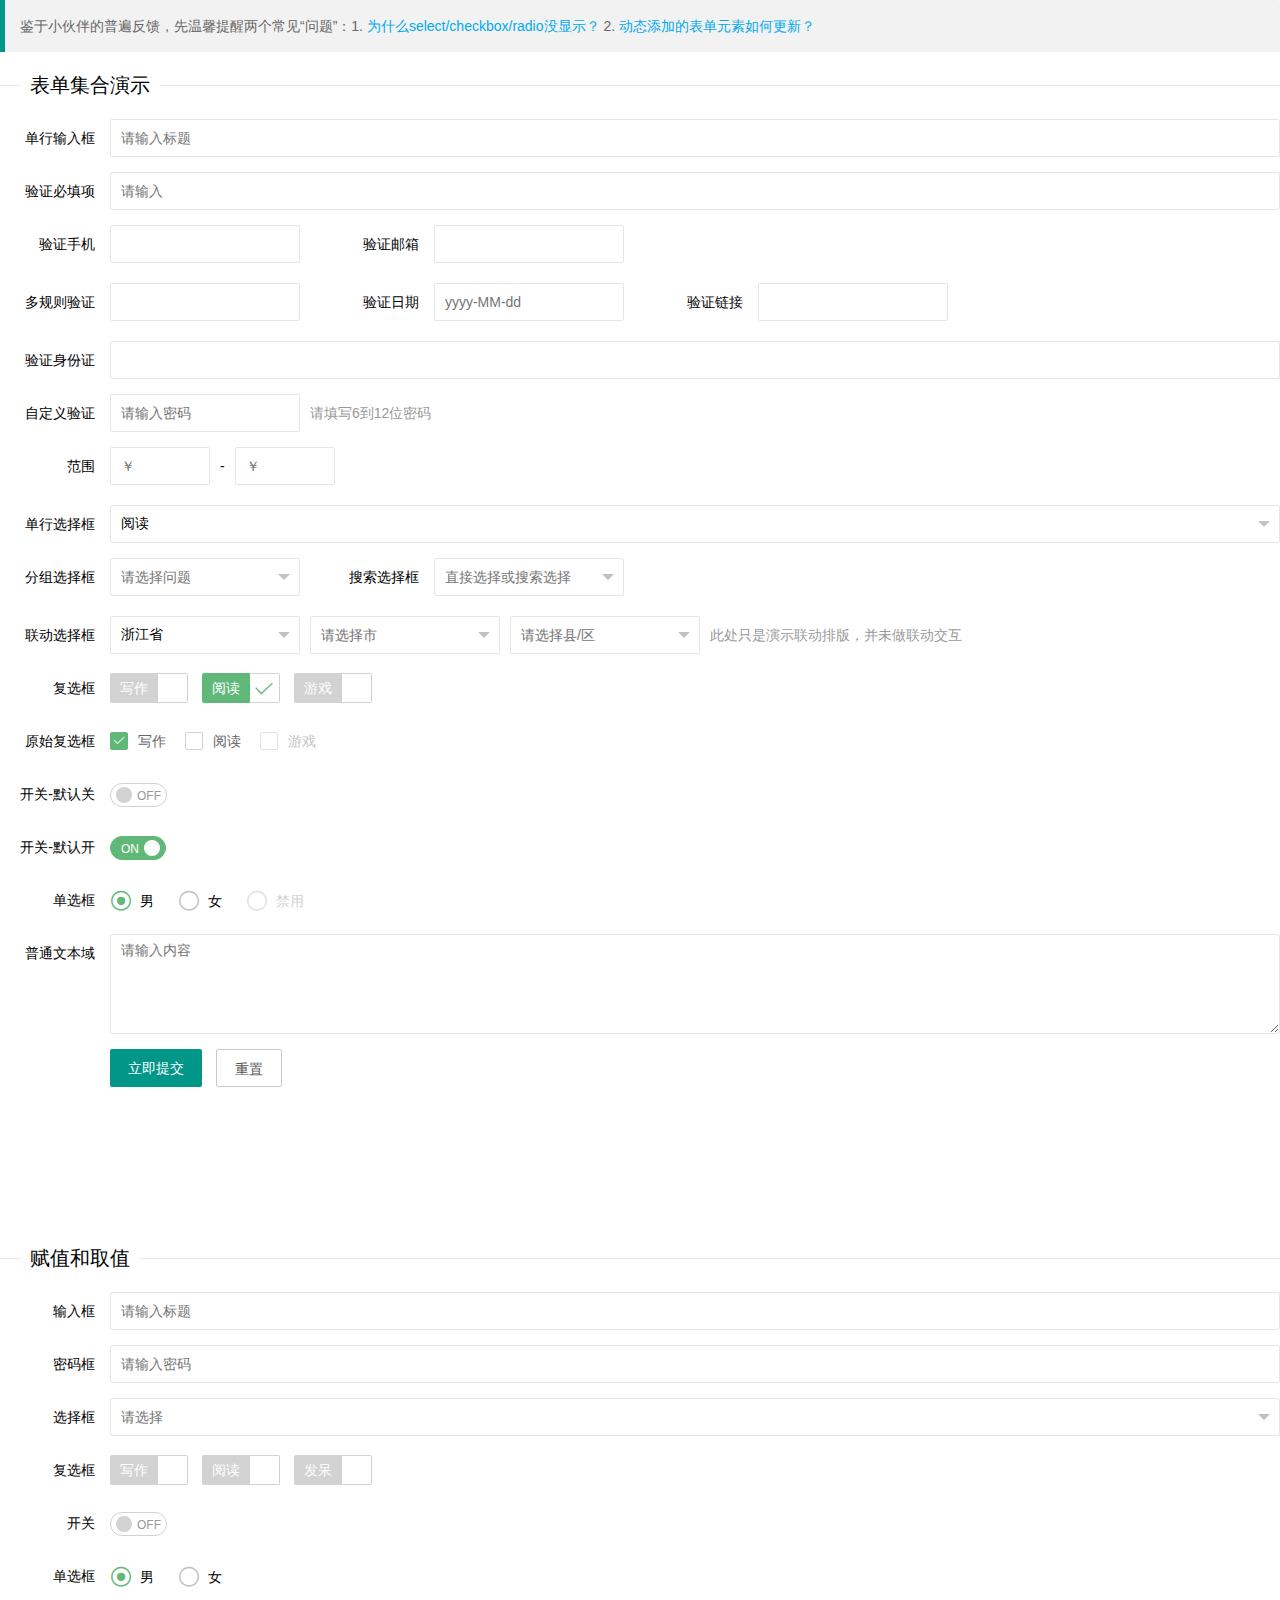
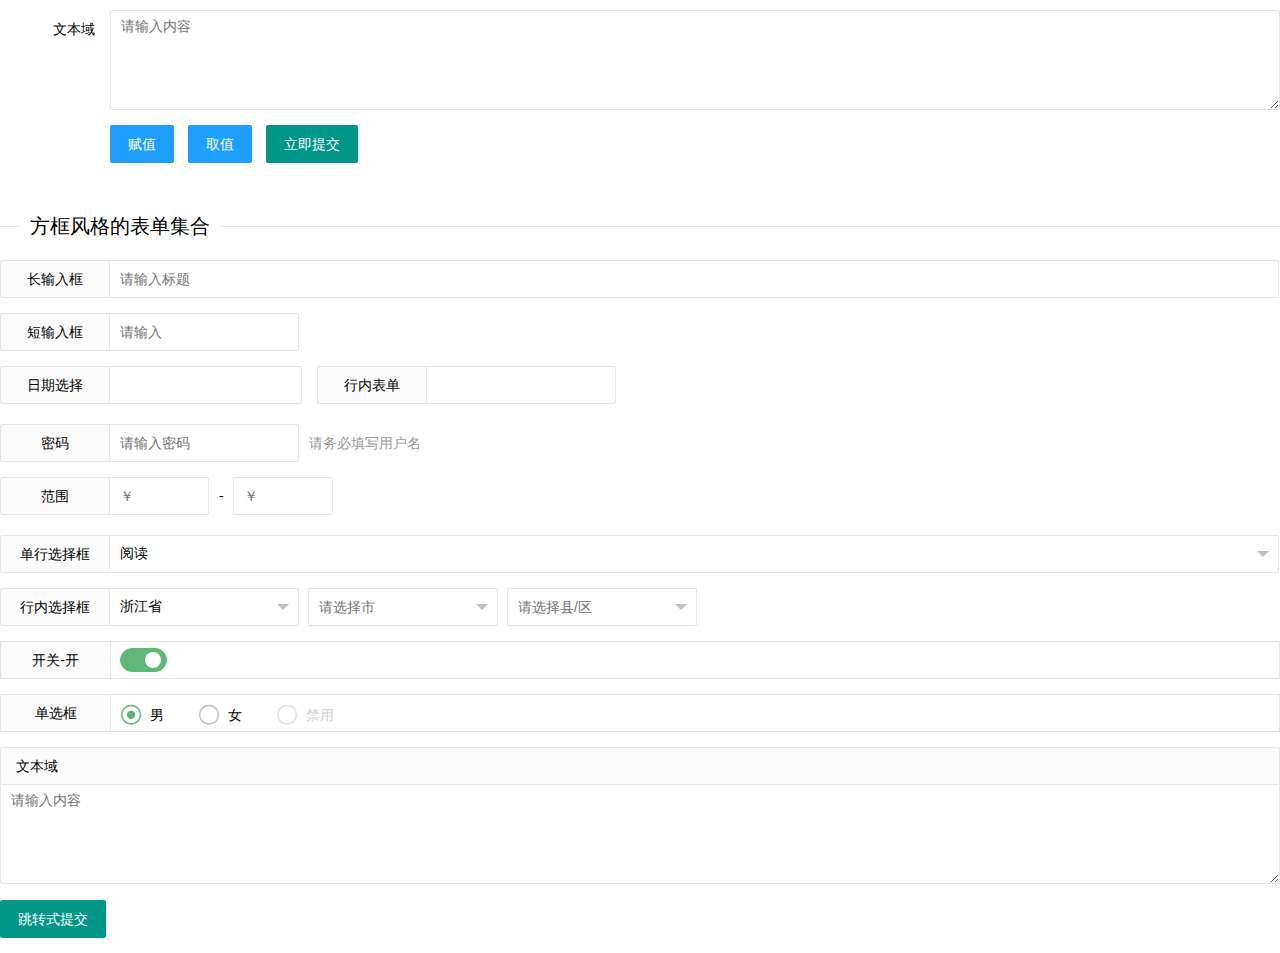
<file: form.html>
<!DOCTYPE html>
<html>
<head>
    <meta charset="utf-8">
    <title>Layui</title>
    <meta name="renderer" content="webkit">
    <meta http-equiv="X-UA-Compatible" content="IE=edge,chrome=1">
    <meta name="viewport" content="width=device-width, initial-scale=1, maximum-scale=1">
    <link rel="stylesheet" href="layui/css/layui.css"  media="all">
    <!-- 注意：如果你直接复制所有代码到本地，上述css路径需要改成你本地的 -->
</head>
<body>

<blockquote class="layui-elem-quote layui-text">
    鉴于小伙伴的普遍反馈，先温馨提醒两个常见“问题”：1. <a href="/doc/base/faq.html#form" target="_blank">为什么select/checkbox/radio没显示？</a> 2. <a href="/doc/modules/form.html#render" target="_blank">动态添加的表单元素如何更新？</a>
</blockquote>

<fieldset class="layui-elem-field layui-field-title" style="margin-top: 20px;">
    <legend>表单集合演示</legend>
</fieldset>

<form class="layui-form" action="">
    <div class="layui-form-item">
        <label class="layui-form-label">单行输入框</label>
        <div class="layui-input-block">
            <input type="text" name="title" lay-verify="title" autocomplete="off" placeholder="请输入标题" class="layui-input">
        </div>
    </div>
    <div class="layui-form-item">
        <label class="layui-form-label">验证必填项</label>
        <div class="layui-input-block">
            <input type="text" name="username" lay-verify="required" lay-reqtext="用户名是必填项，岂能为空？" placeholder="请输入" autocomplete="off" class="layui-input">
        </div>
    </div>

    <div class="layui-form-item">
        <div class="layui-inline">
            <label class="layui-form-label">验证手机</label>
            <div class="layui-input-inline">
                <input type="tel" name="phone" lay-verify="required|phone" autocomplete="off" class="layui-input">
            </div>
        </div>
        <div class="layui-inline">
            <label class="layui-form-label">验证邮箱</label>
            <div class="layui-input-inline">
                <input type="text" name="email" lay-verify="email" autocomplete="off" class="layui-input">
            </div>
        </div>
    </div>

    <div class="layui-form-item">
        <div class="layui-inline">
            <label class="layui-form-label">多规则验证</label>
            <div class="layui-input-inline">
                <input type="text" name="number" lay-verify="required|number" autocomplete="off" class="layui-input">
            </div>
        </div>
        <div class="layui-inline">
            <label class="layui-form-label">验证日期</label>
            <div class="layui-input-inline">
                <input type="text" name="date" id="date" lay-verify="date" placeholder="yyyy-MM-dd" autocomplete="off" class="layui-input">
            </div>
        </div>
        <div class="layui-inline">
            <label class="layui-form-label">验证链接</label>
            <div class="layui-input-inline">
                <input type="tel" name="url" lay-verify="url" autocomplete="off" class="layui-input">
            </div>
        </div>
    </div>

    <div class="layui-form-item">
        <label class="layui-form-label">验证身份证</label>
        <div class="layui-input-block">
            <input type="text" name="identity" lay-verify="identity" placeholder="" autocomplete="off" class="layui-input">
        </div>
    </div>
    <div class="layui-form-item">
        <label class="layui-form-label">自定义验证</label>
        <div class="layui-input-inline">
            <input type="password" name="password" lay-verify="pass" placeholder="请输入密码" autocomplete="off" class="layui-input">
        </div>
        <div class="layui-form-mid layui-word-aux">请填写6到12位密码</div>
    </div>

    <div class="layui-form-item">
        <div class="layui-inline">
            <label class="layui-form-label">范围</label>
            <div class="layui-input-inline" style="width: 100px;">
                <input type="text" name="price_min" placeholder="￥" autocomplete="off" class="layui-input">
            </div>
            <div class="layui-form-mid">-</div>
            <div class="layui-input-inline" style="width: 100px;">
                <input type="text" name="price_max" placeholder="￥" autocomplete="off" class="layui-input">
            </div>
        </div>
    </div>

    <div class="layui-form-item">
        <label class="layui-form-label">单行选择框</label>
        <div class="layui-input-block">
            <select name="interest" lay-filter="aihao">
                <option value=""></option>
                <option value="0">写作</option>
                <option value="1" selected="">阅读</option>
                <option value="2">游戏</option>
                <option value="3">音乐</option>
                <option value="4">旅行</option>
            </select>
        </div>
    </div>


    <div class="layui-form-item">
        <div class="layui-inline">
            <label class="layui-form-label">分组选择框</label>
            <div class="layui-input-inline">
                <select name="quiz">
                    <option value="">请选择问题</option>
                    <optgroup label="城市记忆">
                        <option value="你工作的第一个城市">你工作的第一个城市</option>
                    </optgroup>
                    <optgroup label="学生时代">
                        <option value="你的工号">你的工号</option>
                        <option value="你最喜欢的老师">你最喜欢的老师</option>
                    </optgroup>
                </select>
            </div>
        </div>
        <div class="layui-inline">
            <label class="layui-form-label">搜索选择框</label>
            <div class="layui-input-inline">
                <select name="modules" lay-verify="required" lay-search="">
                    <option value="">直接选择或搜索选择</option>
                    <option value="1">layer</option>
                    <option value="2">form</option>
                    <option value="3">layim</option>
                    <option value="4">element</option>
                    <option value="5">laytpl</option>
                    <option value="6">upload</option>
                    <option value="7">laydate</option>
                    <option value="8">laypage</option>
                    <option value="9">flow</option>
                    <option value="10">util</option>
                    <option value="11">code</option>
                    <option value="12">tree</option>
                    <option value="13">layedit</option>
                    <option value="14">nav</option>
                    <option value="15">tab</option>
                    <option value="16">table</option>
                    <option value="17">select</option>
                    <option value="18">checkbox</option>
                    <option value="19">switch</option>
                    <option value="20">radio</option>
                </select>
            </div>
        </div>
    </div>

    <div class="layui-form-item">
        <label class="layui-form-label">联动选择框</label>
        <div class="layui-input-inline">
            <select name="quiz1">
                <option value="">请选择省</option>
                <option value="浙江" selected="">浙江省</option>
                <option value="你的工号">江西省</option>
                <option value="你最喜欢的老师">福建省</option>
            </select>
        </div>
        <div class="layui-input-inline">
            <select name="quiz2">
                <option value="">请选择市</option>
                <option value="杭州">杭州</option>
                <option value="宁波" disabled="">宁波</option>
                <option value="温州">温州</option>
                <option value="温州">台州</option>
                <option value="温州">绍兴</option>
            </select>
        </div>
        <div class="layui-input-inline">
            <select name="quiz3">
                <option value="">请选择县/区</option>
                <option value="西湖区">西湖区</option>
                <option value="余杭区">余杭区</option>
                <option value="拱墅区">临安市</option>
            </select>
        </div>
        <div class="layui-form-mid layui-word-aux">此处只是演示联动排版，并未做联动交互</div>
    </div>

    <div class="layui-form-item">
        <label class="layui-form-label">复选框</label>
        <div class="layui-input-block">
            <input type="checkbox" name="like[write]" title="写作">
            <input type="checkbox" name="like[read]" title="阅读" checked="">
            <input type="checkbox" name="like[game]" title="游戏">
        </div>
    </div>

    <div class="layui-form-item" pane="">
        <label class="layui-form-label">原始复选框</label>
        <div class="layui-input-block">
            <input type="checkbox" name="like1[write]" lay-skin="primary" title="写作" checked="">
            <input type="checkbox" name="like1[read]" lay-skin="primary" title="阅读">
            <input type="checkbox" name="like1[game]" lay-skin="primary" title="游戏" disabled="">
        </div>
    </div>

    <div class="layui-form-item">
        <label class="layui-form-label">开关-默认关</label>
        <div class="layui-input-block">
            <input type="checkbox" name="close" lay-skin="switch" lay-text="ON|OFF">
        </div>
    </div>
    <div class="layui-form-item">
        <label class="layui-form-label">开关-默认开</label>
        <div class="layui-input-block">
            <input type="checkbox" checked="" name="open" lay-skin="switch" lay-filter="switchTest" lay-text="ON|OFF">
        </div>
    </div>
    <div class="layui-form-item">
        <label class="layui-form-label">单选框</label>
        <div class="layui-input-block">
            <input type="radio" name="sex" value="男" title="男" checked="">
            <input type="radio" name="sex" value="女" title="女">
            <input type="radio" name="sex" value="禁" title="禁用" disabled="">
        </div>
    </div>
    <div class="layui-form-item layui-form-text">
        <label class="layui-form-label">普通文本域</label>
        <div class="layui-input-block">
            <textarea placeholder="请输入内容" class="layui-textarea"></textarea>
        </div>
    </div>
    <!--<div class="layui-form-item layui-form-text">
      <label class="layui-form-label">编辑器</label>
      <div class="layui-input-block">
        <textarea class="layui-textarea layui-hide" name="content" lay-verify="content" id="LAY_demo_editor"></textarea>
      </div>
    </div>-->
    <div class="layui-form-item">
        <div class="layui-input-block">
            <button type="submit" class="layui-btn" lay-submit="" lay-filter="demo1">立即提交</button>
            <button type="reset" class="layui-btn layui-btn-primary">重置</button>
        </div>
    </div>
</form>

<!-- 示例-970 -->
<ins class="adsbygoogle" style="display:inline-block;width:970px;height:90px" data-ad-client="ca-pub-6111334333458862" data-ad-slot="3820120620"></ins>

<fieldset class="layui-elem-field layui-field-title" style="margin-top: 50px;">
    <legend>赋值和取值</legend>
</fieldset>

<form class="layui-form" action="" lay-filter="example">
    <div class="layui-form-item">
        <label class="layui-form-label">输入框</label>
        <div class="layui-input-block">
            <input type="text" name="username" lay-verify="title" autocomplete="off" placeholder="请输入标题" class="layui-input">
        </div>
    </div>
    <div class="layui-form-item">
        <label class="layui-form-label">密码框</label>
        <div class="layui-input-block">
            <input type="password" name="password" placeholder="请输入密码" autocomplete="off" class="layui-input">
        </div>
    </div>

    <div class="layui-form-item">
        <label class="layui-form-label">选择框</label>
        <div class="layui-input-block">
            <select name="interest" lay-filter="aihao">
                <option value=""></option>
                <option value="0">写作</option>
                <option value="1">阅读</option>
                <option value="2">游戏</option>
                <option value="3">音乐</option>
                <option value="4">旅行</option>
            </select>
        </div>
    </div>

    <div class="layui-form-item">
        <label class="layui-form-label">复选框</label>
        <div class="layui-input-block">
            <input type="checkbox" name="like[write]" title="写作">
            <input type="checkbox" name="like[read]" title="阅读">
            <input type="checkbox" name="like[daze]" title="发呆">
        </div>
    </div>

    <div class="layui-form-item">
        <label class="layui-form-label">开关</label>
        <div class="layui-input-block">
            <input type="checkbox" name="close" lay-skin="switch" lay-text="ON|OFF">
        </div>
    </div>

    <div class="layui-form-item">
        <label class="layui-form-label">单选框</label>
        <div class="layui-input-block">
            <input type="radio" name="sex" value="男" title="男" checked="">
            <input type="radio" name="sex" value="女" title="女">
        </div>
    </div>
    <div class="layui-form-item layui-form-text">
        <label class="layui-form-label">文本域</label>
        <div class="layui-input-block">
            <textarea placeholder="请输入内容" class="layui-textarea" name="desc"></textarea>
        </div>
    </div>

    <div class="layui-form-item">
        <div class="layui-input-block">
            <button type="button" class="layui-btn layui-btn-normal" id="LAY-component-form-setval">赋值</button>
            <button type="button" class="layui-btn layui-btn-normal" id="LAY-component-form-getval">取值</button>
            <button type="submit" class="layui-btn" lay-submit="" lay-filter="demo1">立即提交</button>
        </div>
    </div>
</form>
<fieldset class="layui-elem-field layui-field-title" style="margin-top: 50px;">
    <legend>方框风格的表单集合</legend>
</fieldset>
<form class="layui-form layui-form-pane" action="">
    <div class="layui-form-item">
        <label class="layui-form-label">长输入框</label>
        <div class="layui-input-block">
            <input type="text" name="title" autocomplete="off" placeholder="请输入标题" class="layui-input">
        </div>
    </div>
    <div class="layui-form-item">
        <label class="layui-form-label">短输入框</label>
        <div class="layui-input-inline">
            <input type="text" name="username" lay-verify="required" placeholder="请输入" autocomplete="off" class="layui-input">
        </div>
    </div>

    <div class="layui-form-item">
        <div class="layui-inline">
            <label class="layui-form-label">日期选择</label>
            <div class="layui-input-block">
                <input type="text" name="date" id="date1" autocomplete="off" class="layui-input">
            </div>
        </div>
        <div class="layui-inline">
            <label class="layui-form-label">行内表单</label>
            <div class="layui-input-inline">
                <input type="text" name="number" autocomplete="off" class="layui-input">
            </div>
        </div>
    </div>
    <div class="layui-form-item">
        <label class="layui-form-label">密码</label>
        <div class="layui-input-inline">
            <input type="password" name="password" placeholder="请输入密码" autocomplete="off" class="layui-input">
        </div>
        <div class="layui-form-mid layui-word-aux">请务必填写用户名</div>
    </div>

    <div class="layui-form-item">
        <div class="layui-inline">
            <label class="layui-form-label">范围</label>
            <div class="layui-input-inline" style="width: 100px;">
                <input type="text" name="price_min" placeholder="￥" autocomplete="off" class="layui-input">
            </div>
            <div class="layui-form-mid">-</div>
            <div class="layui-input-inline" style="width: 100px;">
                <input type="text" name="price_max" placeholder="￥" autocomplete="off" class="layui-input">
            </div>
        </div>
    </div>

    <div class="layui-form-item">
        <label class="layui-form-label">单行选择框</label>
        <div class="layui-input-block">
            <select name="interest" lay-filter="aihao">
                <option value=""></option>
                <option value="0">写作</option>
                <option value="1" selected="">阅读</option>
                <option value="2">游戏</option>
                <option value="3">音乐</option>
                <option value="4">旅行</option>
            </select>
        </div>
    </div>

    <div class="layui-form-item">
        <label class="layui-form-label">行内选择框</label>
        <div class="layui-input-inline">
            <select name="quiz1">
                <option value="">请选择省</option>
                <option value="浙江" selected="">浙江省</option>
                <option value="你的工号">江西省</option>
                <option value="你最喜欢的老师">福建省</option>
            </select>
        </div>
        <div class="layui-input-inline">
            <select name="quiz2">
                <option value="">请选择市</option>
                <option value="杭州">杭州</option>
                <option value="宁波" disabled="">宁波</option>
                <option value="温州">温州</option>
                <option value="温州">台州</option>
                <option value="温州">绍兴</option>
            </select>
        </div>
        <div class="layui-input-inline">
            <select name="quiz3">
                <option value="">请选择县/区</option>
                <option value="西湖区">西湖区</option>
                <option value="余杭区">余杭区</option>
                <option value="拱墅区">临安市</option>
            </select>
        </div>
    </div>
    <div class="layui-form-item" pane="">
        <label class="layui-form-label">开关-开</label>
        <div class="layui-input-block">
            <input type="checkbox" checked="" name="open" lay-skin="switch" lay-filter="switchTest" title="开关">
        </div>
    </div>
    <div class="layui-form-item" pane="">
        <label class="layui-form-label">单选框</label>
        <div class="layui-input-block">
            <input type="radio" name="sex" value="男" title="男" checked="">
            <input type="radio" name="sex" value="女" title="女">
            <input type="radio" name="sex" value="禁" title="禁用" disabled="">
        </div>
    </div>
    <div class="layui-form-item layui-form-text">
        <label class="layui-form-label">文本域</label>
        <div class="layui-input-block">
            <textarea placeholder="请输入内容" class="layui-textarea"></textarea>
        </div>
    </div>
    <div class="layui-form-item">
        <button class="layui-btn" lay-submit="" lay-filter="demo2">跳转式提交</button>
    </div>
</form>

<script src="layui/layui.js" charset="utf-8"></script>
<!-- 注意：如果你直接复制所有代码到本地，上述js路径需要改成你本地的 -->
<script>
    layui.use(['form', 'layedit', 'laydate'], function(){
        var form = layui.form
            ,layer = layui.layer
            ,layedit = layui.layedit
            ,laydate = layui.laydate;

        //日期
        laydate.render({
            elem: '#date'
        });
        laydate.render({
            elem: '#date1'
        });

        //创建一个编辑器
        var editIndex = layedit.build('LAY_demo_editor');

        //自定义验证规则
        form.verify({
            title: function(value){
                if(value.length < 5){
                    return '标题至少得5个字符啊';
                }
            }
            ,pass: [
                /^[\S]{6,12}$/
                ,'密码必须6到12位，且不能出现空格'
            ]
            ,content: function(value){
                layedit.sync(editIndex);
            }
        });

        //监听指定开关
        form.on('switch(switchTest)', function(data){
            layer.msg('开关checked：'+ (this.checked ? 'true' : 'false'), {
                offset: '6px'
            });
            layer.tips('温馨提示：请注意开关状态的文字可以随意定义，而不仅仅是ON|OFF', data.othis)
        });

        //监听提交
        form.on('submit(demo1)', function(data){
            layer.alert(JSON.stringify(data.field), {
                title: '最终的提交信息'
            })
            return false;
        });

        //表单赋值
        layui.$('#LAY-component-form-setval').on('click', function(){
            form.val('example', {
                "username": "贤心" // "name": "value"
                ,"password": "123456"
                ,"interest": 1
                ,"like[write]": true //复选框选中状态
                ,"close": true //开关状态
                ,"sex": "女"
                ,"desc": "我爱 layui"
            });
        });

        //表单取值
        layui.$('#LAY-component-form-getval').on('click', function(){
            var data = form.val('example');
            alert(JSON.stringify(data));
        });

    });
</script>

</body>
</html>
</file>
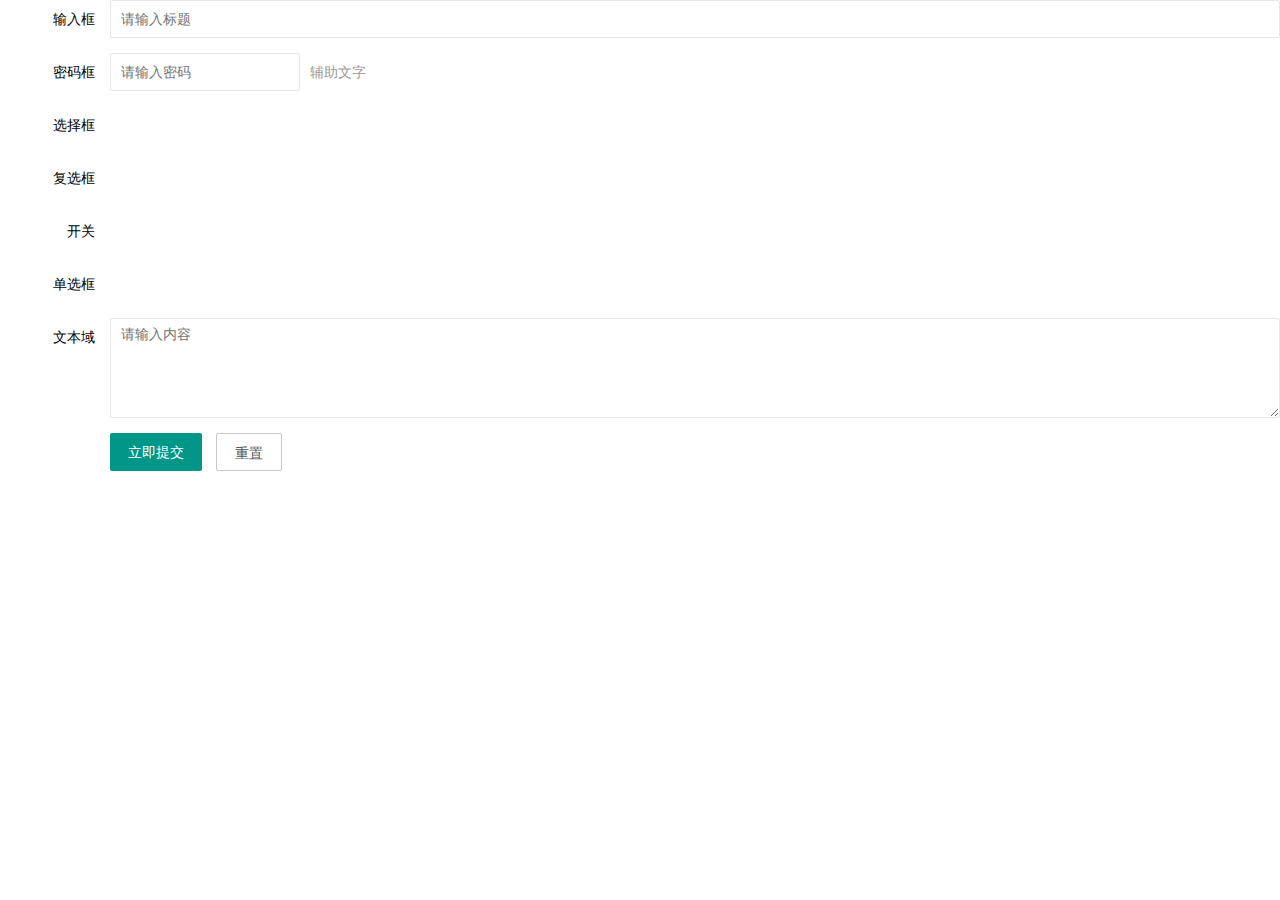
<file: form01.html>
<!DOCTYPE html>
<html lang="en">
<head>
    <meta charset="UTF-8">
    <title>表单</title>

    <link rel="stylesheet" href="layui/css/layui.css">
    <script src="script.js"></script>
    <!--  <script src="layui/layui.all.js"></script>-->
    <script src="layui/layui.js"></script>
</head>
<body>
<form class="layui-form"  id="form01" action="">
    <div class="layui-form-item">
        <label class="layui-form-label">输入框</label>
        <div class="layui-input-block">
            <input type="text" name="title" required  lay-verify="required" placeholder="请输入标题" autocomplete="off" class="layui-input">
        </div>
    </div>
    <div class="layui-form-item">
        <label class="layui-form-label">密码框</label>
        <div class="layui-input-inline">
            <input type="password" name="password" required lay-verify="required" placeholder="请输入密码" autocomplete="off" class="layui-input">
        </div>
        <div class="layui-form-mid layui-word-aux">辅助文字</div>
    </div>
    <div class="layui-form-item">
        <label class="layui-form-label">选择框</label>
        <div class="layui-input-block">
            <select name="city" lay-verify="required">
                <option value=""></option>
                <option value="0">北京</option>
                <option value="1">上海</option>
                <option value="2">广州</option>
                <option value="3">深圳</option>
                <option value="4">杭州</option>
            </select>
        </div>
    </div>
    <div class="layui-form-item">
        <label class="layui-form-label">复选框</label>
        <div class="layui-input-block">
            <input type="checkbox" name="like[write]" title="写作">
            <input type="checkbox" name="like[read]" title="阅读" checked>
            <input type="checkbox" name="like[dai]" title="发呆">
        </div>
    </div>
    <div class="layui-form-item">
        <label class="layui-form-label">开关</label>
        <div class="layui-input-block">
            <input type="checkbox" name="switch" lay-skin="switch">
        </div>
    </div>
    <div class="layui-form-item">
        <label class="layui-form-label">单选框</label>
        <div class="layui-input-block">
            <input type="radio" name="sex" value="男" title="男">
            <input type="radio" name="sex" value="女" title="女" checked>
        </div>
    </div>
    <div class="layui-form-item layui-form-text">
        <label class="layui-form-label">文本域</label>
        <div class="layui-input-block">
            <textarea name="desc" placeholder="请输入内容" class="layui-textarea"></textarea>
        </div>
    </div>
    <div class="layui-form-item">
        <div class="layui-input-block">
            <button class="layui-btn" lay-submit lay-filter="formDemo">立即提交</button>
            <button type="reset" class="layui-btn layui-btn-primary">重置</button>
        </div>
    </div>
</form>
</body>
</html>
</file>
<file: layui/css/layui.css>
/** layui-v2.5.7 MIT License */
 .layui-inline,img{display:inline-block;vertical-align:middle}h1,h2,h3,h4,h5,h6{font-weight:400}.layui-edge,.layui-header,.layui-inline,.layui-main{position:relative}.layui-body,.layui-edge,.layui-elip{overflow:hidden}.layui-btn,.layui-edge,.layui-inline,img{vertical-align:middle}.layui-btn,.layui-disabled,.layui-icon,.layui-unselect{-moz-user-select:none;-webkit-user-select:none;-ms-user-select:none}.layui-elip,.layui-form-checkbox span,.layui-form-pane .layui-form-label{text-overflow:ellipsis;white-space:nowrap}.layui-breadcrumb,.layui-tree-btnGroup{visibility:hidden}blockquote,body,button,dd,div,dl,dt,form,h1,h2,h3,h4,h5,h6,input,li,ol,p,pre,td,textarea,th,ul{margin:0;padding:0;-webkit-tap-highlight-color:rgba(0,0,0,0)}a:active,a:hover{outline:0}img{border:none}li{list-style:none}table{border-collapse:collapse;border-spacing:0}h4,h5,h6{font-size:100%}button,input,optgroup,option,select,textarea{font-family:inherit;font-size:inherit;font-style:inherit;font-weight:inherit;outline:0}pre{white-space:pre-wrap;white-space:-moz-pre-wrap;white-space:-pre-wrap;white-space:-o-pre-wrap;word-wrap:break-word}body{line-height:24px;font:14px Helvetica Neue,Helvetica,PingFang SC,Tahoma,Arial,sans-serif}hr{height:1px;margin:10px 0;border:0;clear:both}a{color:#333;text-decoration:none}a:hover{color:#777}a cite{font-style:normal;*cursor:pointer}.layui-border-box,.layui-border-box *{box-sizing:border-box}.layui-box,.layui-box *{box-sizing:content-box}.layui-clear{clear:both;*zoom:1}.layui-clear:after{content:'\20';clear:both;*zoom:1;display:block;height:0}.layui-inline{*display:inline;*zoom:1}.layui-edge{display:inline-block;width:0;height:0;border-width:6px;border-style:dashed;border-color:transparent}.layui-edge-top{top:-4px;border-bottom-color:#999;border-bottom-style:solid}.layui-edge-right{border-left-color:#999;border-left-style:solid}.layui-edge-bottom{top:2px;border-top-color:#999;border-top-style:solid}.layui-edge-left{border-right-color:#999;border-right-style:solid}.layui-disabled,.layui-disabled:hover{color:#d2d2d2!important;cursor:not-allowed!important}.layui-circle{border-radius:100%}.layui-show{display:block!important}.layui-hide{display:none!important}@font-face{font-family:layui-icon;src:url(../font/iconfont.eot?v=256);src:url(../font/iconfont.eot?v=256#iefix) format('embedded-opentype'),url(../font/iconfont.woff2?v=256) format('woff2'),url(../font/iconfont.woff?v=256) format('woff'),url(../font/iconfont.ttf?v=256) format('truetype'),url(../font/iconfont.svg?v=256#layui-icon) format('svg')}.layui-icon{font-family:layui-icon!important;font-size:16px;font-style:normal;-webkit-font-smoothing:antialiased;-moz-osx-font-smoothing:grayscale}.layui-icon-reply-fill:before{content:"\e611"}.layui-icon-set-fill:before{content:"\e614"}.layui-icon-menu-fill:before{content:"\e60f"}.layui-icon-search:before{content:"\e615"}.layui-icon-share:before{content:"\e641"}.layui-icon-set-sm:before{content:"\e620"}.layui-icon-engine:before{content:"\e628"}.layui-icon-close:before{content:"\1006"}.layui-icon-close-fill:before{content:"\1007"}.layui-icon-chart-screen:before{content:"\e629"}.layui-icon-star:before{content:"\e600"}.layui-icon-circle-dot:before{content:"\e617"}.layui-icon-chat:before{content:"\e606"}.layui-icon-release:before{content:"\e609"}.layui-icon-list:before{content:"\e60a"}.layui-icon-chart:before{content:"\e62c"}.layui-icon-ok-circle:before{content:"\1005"}.layui-icon-layim-theme:before{content:"\e61b"}.layui-icon-table:before{content:"\e62d"}.layui-icon-right:before{content:"\e602"}.layui-icon-left:before{content:"\e603"}.layui-icon-cart-simple:before{content:"\e698"}.layui-icon-face-cry:before{content:"\e69c"}.layui-icon-face-smile:before{content:"\e6af"}.layui-icon-survey:before{content:"\e6b2"}.layui-icon-tree:before{content:"\e62e"}.layui-icon-ie:before{content:"\e7bb"}.layui-icon-upload-circle:before{content:"\e62f"}.layui-icon-add-circle:before{content:"\e61f"}.layui-icon-download-circle:before{content:"\e601"}.layui-icon-templeate-1:before{content:"\e630"}.layui-icon-util:before{content:"\e631"}.layui-icon-face-surprised:before{content:"\e664"}.layui-icon-edit:before{content:"\e642"}.layui-icon-speaker:before{content:"\e645"}.layui-icon-down:before{content:"\e61a"}.layui-icon-file:before{content:"\e621"}.layui-icon-layouts:before{content:"\e632"}.layui-icon-rate-half:before{content:"\e6c9"}.layui-icon-add-circle-fine:before{content:"\e608"}.layui-icon-prev-circle:before{content:"\e633"}.layui-icon-read:before{content:"\e705"}.layui-icon-404:before{content:"\e61c"}.layui-icon-carousel:before{content:"\e634"}.layui-icon-help:before{content:"\e607"}.layui-icon-code-circle:before{content:"\e635"}.layui-icon-windows:before{content:"\e67f"}.layui-icon-water:before{content:"\e636"}.layui-icon-username:before{content:"\e66f"}.layui-icon-find-fill:before{content:"\e670"}.layui-icon-about:before{content:"\e60b"}.layui-icon-location:before{content:"\e715"}.layui-icon-up:before{content:"\e619"}.layui-icon-pause:before{content:"\e651"}.layui-icon-date:before{content:"\e637"}.layui-icon-layim-uploadfile:before{content:"\e61d"}.layui-icon-delete:before{content:"\e640"}.layui-icon-play:before{content:"\e652"}.layui-icon-top:before{content:"\e604"}.layui-icon-firefox:before{content:"\e686"}.layui-icon-friends:before{content:"\e612"}.layui-icon-refresh-3:before{content:"\e9aa"}.layui-icon-ok:before{content:"\e605"}.layui-icon-layer:before{content:"\e638"}.layui-icon-face-smile-fine:before{content:"\e60c"}.layui-icon-dollar:before{content:"\e659"}.layui-icon-group:before{content:"\e613"}.layui-icon-layim-download:before{content:"\e61e"}.layui-icon-picture-fine:before{content:"\e60d"}.layui-icon-link:before{content:"\e64c"}.layui-icon-diamond:before{content:"\e735"}.layui-icon-log:before{content:"\e60e"}.layui-icon-key:before{content:"\e683"}.layui-icon-rate-solid:before{content:"\e67a"}.layui-icon-fonts-del:before{content:"\e64f"}.layui-icon-unlink:before{content:"\e64d"}.layui-icon-fonts-clear:before{content:"\e639"}.layui-icon-triangle-r:before{content:"\e623"}.layui-icon-circle:before{content:"\e63f"}.layui-icon-radio:before{content:"\e643"}.layui-icon-align-center:before{content:"\e647"}.layui-icon-align-right:before{content:"\e648"}.layui-icon-align-left:before{content:"\e649"}.layui-icon-loading-1:before{content:"\e63e"}.layui-icon-return:before{content:"\e65c"}.layui-icon-fonts-strong:before{content:"\e62b"}.layui-icon-upload:before{content:"\e67c"}.layui-icon-dialogue:before{content:"\e63a"}.layui-icon-video:before{content:"\e6ed"}.layui-icon-headset:before{content:"\e6fc"}.layui-icon-cellphone-fine:before{content:"\e63b"}.layui-icon-add-1:before{content:"\e654"}.layui-icon-face-smile-b:before{content:"\e650"}.layui-icon-fonts-html:before{content:"\e64b"}.layui-icon-screen-full:before{content:"\e622"}.layui-icon-form:before{content:"\e63c"}.layui-icon-cart:before{content:"\e657"}.layui-icon-camera-fill:before{content:"\e65d"}.layui-icon-tabs:before{content:"\e62a"}.layui-icon-heart-fill:before{content:"\e68f"}.layui-icon-fonts-code:before{content:"\e64e"}.layui-icon-ios:before{content:"\e680"}.layui-icon-at:before{content:"\e687"}.layui-icon-fire:before{content:"\e756"}.layui-icon-set:before{content:"\e716"}.layui-icon-fonts-u:before{content:"\e646"}.layui-icon-triangle-d:before{content:"\e625"}.layui-icon-tips:before{content:"\e702"}.layui-icon-picture:before{content:"\e64a"}.layui-icon-more-vertical:before{content:"\e671"}.layui-icon-bluetooth:before{content:"\e689"}.layui-icon-flag:before{content:"\e66c"}.layui-icon-loading:before{content:"\e63d"}.layui-icon-fonts-i:before{content:"\e644"}.layui-icon-refresh-1:before{content:"\e666"}.layui-icon-rmb:before{content:"\e65e"}.layui-icon-addition:before{content:"\e624"}.layui-icon-home:before{content:"\e68e"}.layui-icon-time:before{content:"\e68d"}.layui-icon-user:before{content:"\e770"}.layui-icon-notice:before{content:"\e667"}.layui-icon-chrome:before{content:"\e68a"}.layui-icon-edge:before{content:"\e68b"}.layui-icon-login-weibo:before{content:"\e675"}.layui-icon-voice:before{content:"\e688"}.layui-icon-upload-drag:before{content:"\e681"}.layui-icon-login-qq:before{content:"\e676"}.layui-icon-snowflake:before{content:"\e6b1"}.layui-icon-heart:before{content:"\e68c"}.layui-icon-logout:before{content:"\e682"}.layui-icon-file-b:before{content:"\e655"}.layui-icon-template:before{content:"\e663"}.layui-icon-transfer:before{content:"\e691"}.layui-icon-auz:before{content:"\e672"}.layui-icon-console:before{content:"\e665"}.layui-icon-app:before{content:"\e653"}.layui-icon-prev:before{content:"\e65a"}.layui-icon-website:before{content:"\e7ae"}.layui-icon-next:before{content:"\e65b"}.layui-icon-component:before{content:"\e857"}.layui-icon-android:before{content:"\e684"}.layui-icon-more:before{content:"\e65f"}.layui-icon-login-wechat:before{content:"\e677"}.layui-icon-shrink-right:before{content:"\e668"}.layui-icon-spread-left:before{content:"\e66b"}.layui-icon-camera:before{content:"\e660"}.layui-icon-note:before{content:"\e66e"}.layui-icon-refresh:before{content:"\e669"}.layui-icon-female:before{content:"\e661"}.layui-icon-male:before{content:"\e662"}.layui-icon-screen-restore:before{content:"\e758"}.layui-icon-password:before{content:"\e673"}.layui-icon-senior:before{content:"\e674"}.layui-icon-theme:before{content:"\e66a"}.layui-icon-tread:before{content:"\e6c5"}.layui-icon-praise:before{content:"\e6c6"}.layui-icon-star-fill:before{content:"\e658"}.layui-icon-rate:before{content:"\e67b"}.layui-icon-template-1:before{content:"\e656"}.layui-icon-vercode:before{content:"\e679"}.layui-icon-service:before{content:"\e626"}.layui-icon-cellphone:before{content:"\e678"}.layui-icon-print:before{content:"\e66d"}.layui-icon-cols:before{content:"\e610"}.layui-icon-wifi:before{content:"\e7e0"}.layui-icon-export:before{content:"\e67d"}.layui-icon-rss:before{content:"\e808"}.layui-icon-slider:before{content:"\e714"}.layui-icon-email:before{content:"\e618"}.layui-icon-subtraction:before{content:"\e67e"}.layui-icon-mike:before{content:"\e6dc"}.layui-icon-light:before{content:"\e748"}.layui-icon-gift:before{content:"\e627"}.layui-icon-mute:before{content:"\e685"}.layui-icon-reduce-circle:before{content:"\e616"}.layui-icon-music:before{content:"\e690"}.layui-main{width:1140px;margin:0 auto}.layui-header{z-index:1000;height:60px}.layui-header a:hover{transition:all .5s;-webkit-transition:all .5s}.layui-side{position:fixed;left:0;top:0;bottom:0;z-index:999;width:200px;overflow-x:hidden}.layui-side-scroll{position:relative;width:220px;height:100%;overflow-x:hidden}.layui-body{position:absolute;left:200px;right:0;top:0;bottom:0;z-index:998;width:auto;overflow-y:auto;box-sizing:border-box}.layui-layout-body{overflow:hidden}.layui-layout-admin .layui-header{background-color:#23262E}.layui-layout-admin .layui-side{top:60px;width:200px;overflow-x:hidden}.layui-layout-admin .layui-body{position:fixed;top:60px;bottom:44px}.layui-layout-admin .layui-main{width:auto;margin:0 15px}.layui-layout-admin .layui-footer{position:fixed;left:200px;right:0;bottom:0;height:44px;line-height:44px;padding:0 15px;background-color:#eee}.layui-layout-admin .layui-logo{position:absolute;left:0;top:0;width:200px;height:100%;line-height:60px;text-align:center;color:#009688;font-size:16px}.layui-layout-admin .layui-header .layui-nav{background:0 0}.layui-layout-left{position:absolute!important;left:200px;top:0}.layui-layout-right{position:absolute!important;right:0;top:0}.layui-container{position:relative;margin:0 auto;padding:0 15px;box-sizing:border-box}.layui-fluid{position:relative;margin:0 auto;padding:0 15px}.layui-row:after,.layui-row:before{content:'';display:block;clear:both}.layui-col-lg1,.layui-col-lg10,.layui-col-lg11,.layui-col-lg12,.layui-col-lg2,.layui-col-lg3,.layui-col-lg4,.layui-col-lg5,.layui-col-lg6,.layui-col-lg7,.layui-col-lg8,.layui-col-lg9,.layui-col-md1,.layui-col-md10,.layui-col-md11,.layui-col-md12,.layui-col-md2,.layui-col-md3,.layui-col-md4,.layui-col-md5,.layui-col-md6,.layui-col-md7,.layui-col-md8,.layui-col-md9,.layui-col-sm1,.layui-col-sm10,.layui-col-sm11,.layui-col-sm12,.layui-col-sm2,.layui-col-sm3,.layui-col-sm4,.layui-col-sm5,.layui-col-sm6,.layui-col-sm7,.layui-col-sm8,.layui-col-sm9,.layui-col-xs1,.layui-col-xs10,.layui-col-xs11,.layui-col-xs12,.layui-col-xs2,.layui-col-xs3,.layui-col-xs4,.layui-col-xs5,.layui-col-xs6,.layui-col-xs7,.layui-col-xs8,.layui-col-xs9{position:relative;display:block;box-sizing:border-box}.layui-col-xs1,.layui-col-xs10,.layui-col-xs11,.layui-col-xs12,.layui-col-xs2,.layui-col-xs3,.layui-col-xs4,.layui-col-xs5,.layui-col-xs6,.layui-col-xs7,.layui-col-xs8,.layui-col-xs9{float:left}.layui-col-xs1{width:8.33333333%}.layui-col-xs2{width:16.66666667%}.layui-col-xs3{width:25%}.layui-col-xs4{width:33.33333333%}.layui-col-xs5{width:41.66666667%}.layui-col-xs6{width:50%}.layui-col-xs7{width:58.33333333%}.layui-col-xs8{width:66.66666667%}.layui-col-xs9{width:75%}.layui-col-xs10{width:83.33333333%}.layui-col-xs11{width:91.66666667%}.layui-col-xs12{width:100%}.layui-col-xs-offset1{margin-left:8.33333333%}.layui-col-xs-offset2{margin-left:16.66666667%}.layui-col-xs-offset3{margin-left:25%}.layui-col-xs-offset4{margin-left:33.33333333%}.layui-col-xs-offset5{margin-left:41.66666667%}.layui-col-xs-offset6{margin-left:50%}.layui-col-xs-offset7{margin-left:58.33333333%}.layui-col-xs-offset8{margin-left:66.66666667%}.layui-col-xs-offset9{margin-left:75%}.layui-col-xs-offset10{margin-left:83.33333333%}.layui-col-xs-offset11{margin-left:91.66666667%}.layui-col-xs-offset12{margin-left:100%}@media screen and (max-width:768px){.layui-hide-xs{display:none!important}.layui-show-xs-block{display:block!important}.layui-show-xs-inline{display:inline!important}.layui-show-xs-inline-block{display:inline-block!important}}@media screen and (min-width:768px){.layui-container{width:750px}.layui-hide-sm{display:none!important}.layui-show-sm-block{display:block!important}.layui-show-sm-inline{display:inline!important}.layui-show-sm-inline-block{display:inline-block!important}.layui-col-sm1,.layui-col-sm10,.layui-col-sm11,.layui-col-sm12,.layui-col-sm2,.layui-col-sm3,.layui-col-sm4,.layui-col-sm5,.layui-col-sm6,.layui-col-sm7,.layui-col-sm8,.layui-col-sm9{float:left}.layui-col-sm1{width:8.33333333%}.layui-col-sm2{width:16.66666667%}.layui-col-sm3{width:25%}.layui-col-sm4{width:33.33333333%}.layui-col-sm5{width:41.66666667%}.layui-col-sm6{width:50%}.layui-col-sm7{width:58.33333333%}.layui-col-sm8{width:66.66666667%}.layui-col-sm9{width:75%}.layui-col-sm10{width:83.33333333%}.layui-col-sm11{width:91.66666667%}.layui-col-sm12{width:100%}.layui-col-sm-offset1{margin-left:8.33333333%}.layui-col-sm-offset2{margin-left:16.66666667%}.layui-col-sm-offset3{margin-left:25%}.layui-col-sm-offset4{margin-left:33.33333333%}.layui-col-sm-offset5{margin-left:41.66666667%}.layui-col-sm-offset6{margin-left:50%}.layui-col-sm-offset7{margin-left:58.33333333%}.layui-col-sm-offset8{margin-left:66.66666667%}.layui-col-sm-offset9{margin-left:75%}.layui-col-sm-offset10{margin-left:83.33333333%}.layui-col-sm-offset11{margin-left:91.66666667%}.layui-col-sm-offset12{margin-left:100%}}@media screen and (min-width:992px){.layui-container{width:970px}.layui-hide-md{display:none!important}.layui-show-md-block{display:block!important}.layui-show-md-inline{display:inline!important}.layui-show-md-inline-block{display:inline-block!important}.layui-col-md1,.layui-col-md10,.layui-col-md11,.layui-col-md12,.layui-col-md2,.layui-col-md3,.layui-col-md4,.layui-col-md5,.layui-col-md6,.layui-col-md7,.layui-col-md8,.layui-col-md9{float:left}.layui-col-md1{width:8.33333333%}.layui-col-md2{width:16.66666667%}.layui-col-md3{width:25%}.layui-col-md4{width:33.33333333%}.layui-col-md5{width:41.66666667%}.layui-col-md6{width:50%}.layui-col-md7{width:58.33333333%}.layui-col-md8{width:66.66666667%}.layui-col-md9{width:75%}.layui-col-md10{width:83.33333333%}.layui-col-md11{width:91.66666667%}.layui-col-md12{width:100%}.layui-col-md-offset1{margin-left:8.33333333%}.layui-col-md-offset2{margin-left:16.66666667%}.layui-col-md-offset3{margin-left:25%}.layui-col-md-offset4{margin-left:33.33333333%}.layui-col-md-offset5{margin-left:41.66666667%}.layui-col-md-offset6{margin-left:50%}.layui-col-md-offset7{margin-left:58.33333333%}.layui-col-md-offset8{margin-left:66.66666667%}.layui-col-md-offset9{margin-left:75%}.layui-col-md-offset10{margin-left:83.33333333%}.layui-col-md-offset11{margin-left:91.66666667%}.layui-col-md-offset12{margin-left:100%}}@media screen and (min-width:1200px){.layui-container{width:1170px}.layui-hide-lg{display:none!important}.layui-show-lg-block{display:block!important}.layui-show-lg-inline{display:inline!important}.layui-show-lg-inline-block{display:inline-block!important}.layui-col-lg1,.layui-col-lg10,.layui-col-lg11,.layui-col-lg12,.layui-col-lg2,.layui-col-lg3,.layui-col-lg4,.layui-col-lg5,.layui-col-lg6,.layui-col-lg7,.layui-col-lg8,.layui-col-lg9{float:left}.layui-col-lg1{width:8.33333333%}.layui-col-lg2{width:16.66666667%}.layui-col-lg3{width:25%}.layui-col-lg4{width:33.33333333%}.layui-col-lg5{width:41.66666667%}.layui-col-lg6{width:50%}.layui-col-lg7{width:58.33333333%}.layui-col-lg8{width:66.66666667%}.layui-col-lg9{width:75%}.layui-col-lg10{width:83.33333333%}.layui-col-lg11{width:91.66666667%}.layui-col-lg12{width:100%}.layui-col-lg-offset1{margin-left:8.33333333%}.layui-col-lg-offset2{margin-left:16.66666667%}.layui-col-lg-offset3{margin-left:25%}.layui-col-lg-offset4{margin-left:33.33333333%}.layui-col-lg-offset5{margin-left:41.66666667%}.layui-col-lg-offset6{margin-left:50%}.layui-col-lg-offset7{margin-left:58.33333333%}.layui-col-lg-offset8{margin-left:66.66666667%}.layui-col-lg-offset9{margin-left:75%}.layui-col-lg-offset10{margin-left:83.33333333%}.layui-col-lg-offset11{margin-left:91.66666667%}.layui-col-lg-offset12{margin-left:100%}}.layui-col-space1{margin:-.5px}.layui-col-space1>*{padding:.5px}.layui-col-space2{margin:-1px}.layui-col-space2>*{padding:1px}.layui-col-space4{margin:-2px}.layui-col-space4>*{padding:2px}.layui-col-space5{margin:-2.5px}.layui-col-space5>*{padding:2.5px}.layui-col-space6{margin:-3px}.layui-col-space6>*{padding:3px}.layui-col-space8{margin:-4px}.layui-col-space8>*{padding:4px}.layui-col-space10{margin:-5px}.layui-col-space10>*{padding:5px}.layui-col-space12{margin:-6px}.layui-col-space12>*{padding:6px}.layui-col-space14{margin:-7px}.layui-col-space14>*{padding:7px}.layui-col-space15{margin:-7.5px}.layui-col-space15>*{padding:7.5px}.layui-col-space16{margin:-8px}.layui-col-space16>*{padding:8px}.layui-col-space18{margin:-9px}.layui-col-space18>*{padding:9px}.layui-col-space20{margin:-10px}.layui-col-space20>*{padding:10px}.layui-col-space22{margin:-11px}.layui-col-space22>*{padding:11px}.layui-col-space24{margin:-12px}.layui-col-space24>*{padding:12px}.layui-col-space25{margin:-12.5px}.layui-col-space25>*{padding:12.5px}.layui-col-space26{margin:-13px}.layui-col-space26>*{padding:13px}.layui-col-space28{margin:-14px}.layui-col-space28>*{padding:14px}.layui-col-space30{margin:-15px}.layui-col-space30>*{padding:15px}.layui-btn,.layui-input,.layui-select,.layui-textarea,.layui-upload-button{outline:0;-webkit-appearance:none;transition:all .3s;-webkit-transition:all .3s;box-sizing:border-box}.layui-elem-quote{margin-bottom:10px;padding:15px;line-height:22px;border-left:5px solid #009688;border-radius:0 2px 2px 0;background-color:#f2f2f2}.layui-quote-nm{border-style:solid;border-width:1px 1px 1px 5px;background:0 0}.layui-elem-field{margin-bottom:10px;padding:0;border-width:1px;border-style:solid}.layui-elem-field legend{margin-left:20px;padding:0 10px;font-size:20px;font-weight:300}.layui-field-title{margin:10px 0 20px;border-width:1px 0 0}.layui-field-box{padding:10px 15px}.layui-field-title .layui-field-box{padding:10px 0}.layui-progress{position:relative;height:6px;border-radius:20px;background-color:#e2e2e2}.layui-progress-bar{position:absolute;left:0;top:0;width:0;max-width:100%;height:6px;border-radius:20px;text-align:right;background-color:#5FB878;transition:all .3s;-webkit-transition:all .3s}.layui-progress-big,.layui-progress-big .layui-progress-bar{height:18px;line-height:18px}.layui-progress-text{position:relative;top:-20px;line-height:18px;font-size:12px;color:#666}.layui-progress-big .layui-progress-text{position:static;padding:0 10px;color:#fff}.layui-collapse{border-width:1px;border-style:solid;border-radius:2px}.layui-colla-content,.layui-colla-item{border-top-width:1px;border-top-style:solid}.layui-colla-item:first-child{border-top:none}.layui-colla-title{position:relative;height:42px;line-height:42px;padding:0 15px 0 35px;color:#333;background-color:#f2f2f2;cursor:pointer;font-size:14px;overflow:hidden}.layui-colla-content{display:none;padding:10px 15px;line-height:22px;color:#666}.layui-colla-icon{position:absolute;left:15px;top:0;font-size:14px}.layui-card{margin-bottom:15px;border-radius:2px;background-color:#fff;box-shadow:0 1px 2px 0 rgba(0,0,0,.05)}.layui-card:last-child{margin-bottom:0}.layui-card-header{position:relative;height:42px;line-height:42px;padding:0 15px;border-bottom:1px solid #f6f6f6;color:#333;border-radius:2px 2px 0 0;font-size:14px}.layui-bg-black,.layui-bg-blue,.layui-bg-cyan,.layui-bg-green,.layui-bg-orange,.layui-bg-red{color:#fff!important}.layui-card-body{position:relative;padding:10px 15px;line-height:24px}.layui-card-body[pad15]{padding:15px}.layui-card-body[pad20]{padding:20px}.layui-card-body .layui-table{margin:5px 0}.layui-card .layui-tab{margin:0}.layui-panel-window{position:relative;padding:15px;border-radius:0;border-top:5px solid #E6E6E6;background-color:#fff}.layui-auxiliar-moving{position:fixed;left:0;right:0;top:0;bottom:0;width:100%;height:100%;background:0 0;z-index:9999999999}.layui-form-label,.layui-form-mid,.layui-form-select,.layui-input-block,.layui-input-inline,.layui-textarea{position:relative}.layui-bg-red{background-color:#FF5722!important}.layui-bg-orange{background-color:#FFB800!important}.layui-bg-green{background-color:#009688!important}.layui-bg-cyan{background-color:#2F4056!important}.layui-bg-blue{background-color:#1E9FFF!important}.layui-bg-black{background-color:#393D49!important}.layui-bg-gray{background-color:#eee!important;color:#666!important}.layui-badge-rim,.layui-colla-content,.layui-colla-item,.layui-collapse,.layui-elem-field,.layui-form-pane .layui-form-item[pane],.layui-form-pane .layui-form-label,.layui-input,.layui-layedit,.layui-layedit-tool,.layui-quote-nm,.layui-select,.layui-tab-bar,.layui-tab-card,.layui-tab-title,.layui-tab-title .layui-this:after,.layui-textarea{border-color:#e6e6e6}.layui-timeline-item:before,hr{background-color:#e6e6e6}.layui-text{line-height:22px;font-size:14px;color:#666}.layui-text h1,.layui-text h2,.layui-text h3{font-weight:500;color:#333}.layui-text h1{font-size:30px}.layui-text h2{font-size:24px}.layui-text h3{font-size:18px}.layui-text a:not(.layui-btn){color:#01AAED}.layui-text a:not(.layui-btn):hover{text-decoration:underline}.layui-text ul{padding:5px 0 5px 15px}.layui-text ul li{margin-top:5px;list-style-type:disc}.layui-text em,.layui-word-aux{color:#999!important;padding-left:5px!important;padding-right:5px!important}.layui-btn{display:inline-block;height:38px;line-height:38px;padding:0 18px;background-color:#009688;color:#fff;white-space:nowrap;text-align:center;font-size:14px;border:none;border-radius:2px;cursor:pointer}.layui-btn:hover{opacity:.8;filter:alpha(opacity=80);color:#fff}.layui-btn:active{opacity:1;filter:alpha(opacity=100)}.layui-btn+.layui-btn{margin-left:10px}.layui-btn-container{font-size:0}.layui-btn-container .layui-btn{margin-right:10px;margin-bottom:10px}.layui-btn-container .layui-btn+.layui-btn{margin-left:0}.layui-table .layui-btn-container .layui-btn{margin-bottom:9px}.layui-btn-radius{border-radius:100px}.layui-btn .layui-icon{margin-right:3px;font-size:18px;vertical-align:bottom;vertical-align:middle\9}.layui-btn-primary{border:1px solid #C9C9C9;background-color:#fff;color:#555}.layui-btn-primary:hover{border-color:#009688;color:#333}.layui-btn-normal{background-color:#1E9FFF}.layui-btn-warm{background-color:#FFB800}.layui-btn-danger{background-color:#FF5722}.layui-btn-checked{background-color:#5FB878}.layui-btn-disabled,.layui-btn-disabled:active,.layui-btn-disabled:hover{border:1px solid #e6e6e6;background-color:#FBFBFB;color:#C9C9C9;cursor:not-allowed;opacity:1}.layui-btn-lg{height:44px;line-height:44px;padding:0 25px;font-size:16px}.layui-btn-sm{height:30px;line-height:30px;padding:0 10px;font-size:12px}.layui-btn-sm i{font-size:16px!important}.layui-btn-xs{height:22px;line-height:22px;padding:0 5px;font-size:12px}.layui-btn-xs i{font-size:14px!important}.layui-btn-group{display:inline-block;vertical-align:middle;font-size:0}.layui-btn-group .layui-btn{margin-left:0!important;margin-right:0!important;border-left:1px solid rgba(255,255,255,.5);border-radius:0}.layui-btn-group .layui-btn-primary{border-left:none}.layui-btn-group .layui-btn-primary:hover{border-color:#C9C9C9;color:#009688}.layui-btn-group .layui-btn:first-child{border-left:none;border-radius:2px 0 0 2px}.layui-btn-group .layui-btn-primary:first-child{border-left:1px solid #c9c9c9}.layui-btn-group .layui-btn:last-child{border-radius:0 2px 2px 0}.layui-btn-group .layui-btn+.layui-btn{margin-left:0}.layui-btn-group+.layui-btn-group{margin-left:10px}.layui-btn-fluid{width:100%}.layui-input,.layui-select,.layui-textarea{height:38px;line-height:1.3;line-height:38px\9;border-width:1px;border-style:solid;background-color:#fff;border-radius:2px}.layui-input::-webkit-input-placeholder,.layui-select::-webkit-input-placeholder,.layui-textarea::-webkit-input-placeholder{line-height:1.3}.layui-input,.layui-textarea{display:block;width:100%;padding-left:10px}.layui-input:hover,.layui-textarea:hover{border-color:#D2D2D2!important}.layui-input:focus,.layui-textarea:focus{border-color:#C9C9C9!important}.layui-textarea{min-height:100px;height:auto;line-height:20px;padding:6px 10px;resize:vertical}.layui-select{padding:0 10px}.layui-form input[type=checkbox],.layui-form input[type=radio],.layui-form select{display:none}.layui-form [lay-ignore]{display:initial}.layui-form-item{margin-bottom:15px;clear:both;*zoom:1}.layui-form-item:after{content:'\20';clear:both;*zoom:1;display:block;height:0}.layui-form-label{float:left;display:block;padding:9px 15px;width:80px;font-weight:400;line-height:20px;text-align:right}.layui-form-label-col{display:block;float:none;padding:9px 0;line-height:20px;text-align:left}.layui-form-item .layui-inline{margin-bottom:5px;margin-right:10px}.layui-input-block{margin-left:110px;min-height:36px}.layui-input-inline{display:inline-block;vertical-align:middle}.layui-form-item .layui-input-inline{float:left;width:190px;margin-right:10px}.layui-form-text .layui-input-inline{width:auto}.layui-form-mid{float:left;display:block;padding:9px 0!important;line-height:20px;margin-right:10px}.layui-form-danger+.layui-form-select .layui-input,.layui-form-danger:focus{border-color:#FF5722!important}.layui-form-select .layui-input{padding-right:30px;cursor:pointer}.layui-form-select .layui-edge{position:absolute;right:10px;top:50%;margin-top:-3px;cursor:pointer;border-width:6px;border-top-color:#c2c2c2;border-top-style:solid;transition:all .3s;-webkit-transition:all .3s}.layui-form-select dl{display:none;position:absolute;left:0;top:42px;padding:5px 0;z-index:899;min-width:100%;border:1px solid #d2d2d2;max-height:300px;overflow-y:auto;background-color:#fff;border-radius:2px;box-shadow:0 2px 4px rgba(0,0,0,.12);box-sizing:border-box}.layui-form-select dl dd,.layui-form-select dl dt{padding:0 10px;line-height:36px;white-space:nowrap;overflow:hidden;text-overflow:ellipsis}.layui-form-select dl dt{font-size:12px;color:#999}.layui-form-select dl dd{cursor:pointer}.layui-form-select dl dd:hover{background-color:#f2f2f2;-webkit-transition:.5s all;transition:.5s all}.layui-form-select .layui-select-group dd{padding-left:20px}.layui-form-select dl dd.layui-select-tips{padding-left:10px!important;color:#999}.layui-form-select dl dd.layui-this{background-color:#5FB878;color:#fff}.layui-form-checkbox,.layui-form-select dl dd.layui-disabled{background-color:#fff}.layui-form-selected dl{display:block}.layui-form-checkbox,.layui-form-checkbox *,.layui-form-switch{display:inline-block;vertical-align:middle}.layui-form-selected .layui-edge{margin-top:-9px;-webkit-transform:rotate(180deg);transform:rotate(180deg);margin-top:-3px\9}:root .layui-form-selected .layui-edge{margin-top:-9px\0/IE9}.layui-form-selectup dl{top:auto;bottom:42px}.layui-select-none{margin:5px 0;text-align:center;color:#999}.layui-select-disabled .layui-disabled{border-color:#eee!important}.layui-select-disabled .layui-edge{border-top-color:#d2d2d2}.layui-form-checkbox{position:relative;height:30px;line-height:30px;margin-right:10px;padding-right:30px;cursor:pointer;font-size:0;-webkit-transition:.1s linear;transition:.1s linear;box-sizing:border-box}.layui-form-checkbox span{padding:0 10px;height:100%;font-size:14px;border-radius:2px 0 0 2px;background-color:#d2d2d2;color:#fff;overflow:hidden}.layui-form-checkbox:hover span{background-color:#c2c2c2}.layui-form-checkbox i{position:absolute;right:0;top:0;width:30px;height:28px;border:1px solid #d2d2d2;border-left:none;border-radius:0 2px 2px 0;color:#fff;font-size:20px;text-align:center}.layui-form-checkbox:hover i{border-color:#c2c2c2;color:#c2c2c2}.layui-form-checked,.layui-form-checked:hover{border-color:#5FB878}.layui-form-checked span,.layui-form-checked:hover span{background-color:#5FB878}.layui-form-checked i,.layui-form-checked:hover i{color:#5FB878}.layui-form-item .layui-form-checkbox{margin-top:4px}.layui-form-checkbox[lay-skin=primary]{height:auto!important;line-height:normal!important;min-width:18px;min-height:18px;border:none!important;margin-right:0;padding-left:28px;padding-right:0;background:0 0}.layui-form-checkbox[lay-skin=primary] span{padding-left:0;padding-right:15px;line-height:18px;background:0 0;color:#666}.layui-form-checkbox[lay-skin=primary] i{right:auto;left:0;width:16px;height:16px;line-height:16px;border:1px solid #d2d2d2;font-size:12px;border-radius:2px;background-color:#fff;-webkit-transition:.1s linear;transition:.1s linear}.layui-form-checkbox[lay-skin=primary]:hover i{border-color:#5FB878;color:#fff}.layui-form-checked[lay-skin=primary] i{border-color:#5FB878!important;background-color:#5FB878;color:#fff}.layui-checkbox-disbaled[lay-skin=primary] span{background:0 0!important;color:#c2c2c2}.layui-checkbox-disbaled[lay-skin=primary]:hover i{border-color:#d2d2d2}.layui-form-item .layui-form-checkbox[lay-skin=primary]{margin-top:10px}.layui-form-switch{position:relative;height:22px;line-height:22px;min-width:35px;padding:0 5px;margin-top:8px;border:1px solid #d2d2d2;border-radius:20px;cursor:pointer;background-color:#fff;-webkit-transition:.1s linear;transition:.1s linear}.layui-form-switch i{position:absolute;left:5px;top:3px;width:16px;height:16px;border-radius:20px;background-color:#d2d2d2;-webkit-transition:.1s linear;transition:.1s linear}.layui-form-switch em{position:relative;top:0;width:25px;margin-left:21px;padding:0!important;text-align:center!important;color:#999!important;font-style:normal!important;font-size:12px}.layui-form-onswitch{border-color:#5FB878;background-color:#5FB878}.layui-checkbox-disbaled,.layui-checkbox-disbaled i{border-color:#e2e2e2!important}.layui-form-onswitch i{left:100%;margin-left:-21px;background-color:#fff}.layui-form-onswitch em{margin-left:5px;margin-right:21px;color:#fff!important}.layui-checkbox-disbaled span{background-color:#e2e2e2!important}.layui-checkbox-disbaled:hover i{color:#fff!important}[lay-radio]{display:none}.layui-form-radio,.layui-form-radio *{display:inline-block;vertical-align:middle}.layui-form-radio{line-height:28px;margin:6px 10px 0 0;padding-right:10px;cursor:pointer;font-size:0}.layui-form-radio *{font-size:14px}.layui-form-radio>i{margin-right:8px;font-size:22px;color:#c2c2c2}.layui-form-radio>i:hover,.layui-form-radioed>i{color:#5FB878}.layui-radio-disbaled>i{color:#e2e2e2!important}.layui-form-pane .layui-form-label{width:110px;padding:8px 15px;height:38px;line-height:20px;border-width:1px;border-style:solid;border-radius:2px 0 0 2px;text-align:center;background-color:#FBFBFB;overflow:hidden;box-sizing:border-box}.layui-form-pane .layui-input-inline{margin-left:-1px}.layui-form-pane .layui-input-block{margin-left:110px;left:-1px}.layui-form-pane .layui-input{border-radius:0 2px 2px 0}.layui-form-pane .layui-form-text .layui-form-label{float:none;width:100%;border-radius:2px;box-sizing:border-box;text-align:left}.layui-form-pane .layui-form-text .layui-input-inline{display:block;margin:0;top:-1px;clear:both}.layui-form-pane .layui-form-text .layui-input-block{margin:0;left:0;top:-1px}.layui-form-pane .layui-form-text .layui-textarea{min-height:100px;border-radius:0 0 2px 2px}.layui-form-pane .layui-form-checkbox{margin:4px 0 4px 10px}.layui-form-pane .layui-form-radio,.layui-form-pane .layui-form-switch{margin-top:6px;margin-left:10px}.layui-form-pane .layui-form-item[pane]{position:relative;border-width:1px;border-style:solid}.layui-form-pane .layui-form-item[pane] .layui-form-label{position:absolute;left:0;top:0;height:100%;border-width:0 1px 0 0}.layui-form-pane .layui-form-item[pane] .layui-input-inline{margin-left:110px}@media screen and (max-width:450px){.layui-form-item .layui-form-label{text-overflow:ellipsis;overflow:hidden;white-space:nowrap}.layui-form-item .layui-inline{display:block;margin-right:0;margin-bottom:20px;clear:both}.layui-form-item .layui-inline:after{content:'\20';clear:both;display:block;height:0}.layui-form-item .layui-input-inline{display:block;float:none;left:-3px;width:auto;margin:0 0 10px 112px}.layui-form-item .layui-input-inline+.layui-form-mid{margin-left:110px;top:-5px;padding:0}.layui-form-item .layui-form-checkbox{margin-right:5px;margin-bottom:5px}}.layui-layedit{border-width:1px;border-style:solid;border-radius:2px}.layui-layedit-tool{padding:3px 5px;border-bottom-width:1px;border-bottom-style:solid;font-size:0}.layedit-tool-fixed{position:fixed;top:0;border-top:1px solid #e2e2e2}.layui-layedit-tool .layedit-tool-mid,.layui-layedit-tool .layui-icon{display:inline-block;vertical-align:middle;text-align:center;font-size:14px}.layui-layedit-tool .layui-icon{position:relative;width:32px;height:30px;line-height:30px;margin:3px 5px;color:#777;cursor:pointer;border-radius:2px}.layui-layedit-tool .layui-icon:hover{color:#393D49}.layui-layedit-tool .layui-icon:active{color:#000}.layui-layedit-tool .layedit-tool-active{background-color:#e2e2e2;color:#000}.layui-layedit-tool .layui-disabled,.layui-layedit-tool .layui-disabled:hover{color:#d2d2d2;cursor:not-allowed}.layui-layedit-tool .layedit-tool-mid{width:1px;height:18px;margin:0 10px;background-color:#d2d2d2}.layedit-tool-html{width:50px!important;font-size:30px!important}.layedit-tool-b,.layedit-tool-code,.layedit-tool-help{font-size:16px!important}.layedit-tool-d,.layedit-tool-face,.layedit-tool-image,.layedit-tool-unlink{font-size:18px!important}.layedit-tool-image input{position:absolute;font-size:0;left:0;top:0;width:100%;height:100%;opacity:.01;filter:Alpha(opacity=1);cursor:pointer}.layui-layedit-iframe iframe{display:block;width:100%}#LAY_layedit_code{overflow:hidden}.layui-laypage{display:inline-block;*display:inline;*zoom:1;vertical-align:middle;margin:10px 0;font-size:0}.layui-laypage>a:first-child,.layui-laypage>a:first-child em{border-radius:2px 0 0 2px}.layui-laypage>a:last-child,.layui-laypage>a:last-child em{border-radius:0 2px 2px 0}.layui-laypage>:first-child{margin-left:0!important}.layui-laypage>:last-child{margin-right:0!important}.layui-laypage a,.layui-laypage button,.layui-laypage input,.layui-laypage select,.layui-laypage span{border:1px solid #e2e2e2}.layui-laypage a,.layui-laypage span{display:inline-block;*display:inline;*zoom:1;vertical-align:middle;padding:0 15px;height:28px;line-height:28px;margin:0 -1px 5px 0;background-color:#fff;color:#333;font-size:12px}.layui-flow-more a *,.layui-laypage input,.layui-table-view select[lay-ignore]{display:inline-block}.layui-laypage a:hover{color:#009688}.layui-laypage em{font-style:normal}.layui-laypage .layui-laypage-spr{color:#999;font-weight:700}.layui-laypage a{text-decoration:none}.layui-laypage .layui-laypage-curr{position:relative}.layui-laypage .layui-laypage-curr em{position:relative;color:#fff}.layui-laypage .layui-laypage-curr .layui-laypage-em{position:absolute;left:-1px;top:-1px;padding:1px;width:100%;height:100%;background-color:#009688}.layui-laypage-em{border-radius:2px}.layui-laypage-next em,.layui-laypage-prev em{font-family:Sim sun;font-size:16px}.layui-laypage .layui-laypage-count,.layui-laypage .layui-laypage-limits,.layui-laypage .layui-laypage-refresh,.layui-laypage .layui-laypage-skip{margin-left:10px;margin-right:10px;padding:0;border:none}.layui-laypage .layui-laypage-limits,.layui-laypage .layui-laypage-refresh{vertical-align:top}.layui-laypage .layui-laypage-refresh i{font-size:18px;cursor:pointer}.layui-laypage select{height:22px;padding:3px;border-radius:2px;cursor:pointer}.layui-laypage .layui-laypage-skip{height:30px;line-height:30px;color:#999}.layui-laypage button,.layui-laypage input{height:30px;line-height:30px;border-radius:2px;vertical-align:top;background-color:#fff;box-sizing:border-box}.layui-laypage input{width:40px;margin:0 10px;padding:0 3px;text-align:center}.layui-laypage input:focus,.layui-laypage select:focus{border-color:#009688!important}.layui-laypage button{margin-left:10px;padding:0 10px;cursor:pointer}.layui-table,.layui-table-view{margin:10px 0}.layui-flow-more{margin:10px 0;text-align:center;color:#999;font-size:14px}.layui-flow-more a{height:32px;line-height:32px}.layui-flow-more a *{vertical-align:top}.layui-flow-more a cite{padding:0 20px;border-radius:3px;background-color:#eee;color:#333;font-style:normal}.layui-flow-more a cite:hover{opacity:.8}.layui-flow-more a i{font-size:30px;color:#737383}.layui-table{width:100%;background-color:#fff;color:#666}.layui-table tr{transition:all .3s;-webkit-transition:all .3s}.layui-table th{text-align:left;font-weight:400}.layui-table tbody tr:hover,.layui-table thead tr,.layui-table-click,.layui-table-header,.layui-table-hover,.layui-table-mend,.layui-table-patch,.layui-table-tool,.layui-table-total,.layui-table-total tr,.layui-table[lay-even] tr:nth-child(even){background-color:#f2f2f2}.layui-table td,.layui-table th,.layui-table-col-set,.layui-table-fixed-r,.layui-table-grid-down,.layui-table-header,.layui-table-page,.layui-table-tips-main,.layui-table-tool,.layui-table-total,.layui-table-view,.layui-table[lay-skin=line],.layui-table[lay-skin=row]{border-width:1px;border-style:solid;border-color:#e6e6e6}.layui-table td,.layui-table th{position:relative;padding:9px 15px;min-height:20px;line-height:20px;font-size:14px}.layui-table[lay-skin=line] td,.layui-table[lay-skin=line] th{border-width:0 0 1px}.layui-table[lay-skin=row] td,.layui-table[lay-skin=row] th{border-width:0 1px 0 0}.layui-table[lay-skin=nob] td,.layui-table[lay-skin=nob] th{border:none}.layui-table img{max-width:100px}.layui-table[lay-size=lg] td,.layui-table[lay-size=lg] th{padding:15px 30px}.layui-table-view .layui-table[lay-size=lg] .layui-table-cell{height:40px;line-height:40px}.layui-table[lay-size=sm] td,.layui-table[lay-size=sm] th{font-size:12px;padding:5px 10px}.layui-table-view .layui-table[lay-size=sm] .layui-table-cell{height:20px;line-height:20px}.layui-table[lay-data]{display:none}.layui-table-box{position:relative;overflow:hidden}.layui-table-view .layui-table{position:relative;width:auto;margin:0}.layui-table-view .layui-table[lay-skin=line]{border-width:0 1px 0 0}.layui-table-view .layui-table[lay-skin=row]{border-width:0 0 1px}.layui-table-view .layui-table td,.layui-table-view .layui-table th{padding:5px 0;border-top:none;border-left:none}.layui-table-view .layui-table th.layui-unselect .layui-table-cell span{cursor:pointer}.layui-table-view .layui-table td{cursor:default}.layui-table-view .layui-table td[data-edit=text]{cursor:text}.layui-table-view .layui-form-checkbox[lay-skin=primary] i{width:18px;height:18px}.layui-table-view .layui-form-radio{line-height:0;padding:0}.layui-table-view .layui-form-radio>i{margin:0;font-size:20px}.layui-table-init{position:absolute;left:0;top:0;width:100%;height:100%;text-align:center;z-index:110}.layui-table-init .layui-icon{position:absolute;left:50%;top:50%;margin:-15px 0 0 -15px;font-size:30px;color:#c2c2c2}.layui-table-header{border-width:0 0 1px;overflow:hidden}.layui-table-header .layui-table{margin-bottom:-1px}.layui-table-tool .layui-inline[lay-event]{position:relative;width:26px;height:26px;padding:5px;line-height:16px;margin-right:10px;text-align:center;color:#333;border:1px solid #ccc;cursor:pointer;-webkit-transition:.5s all;transition:.5s all}.layui-table-tool .layui-inline[lay-event]:hover{border:1px solid #999}.layui-table-tool-temp{padding-right:120px}.layui-table-tool-self{position:absolute;right:17px;top:10px}.layui-table-tool .layui-table-tool-self .layui-inline[lay-event]{margin:0 0 0 10px}.layui-table-tool-panel{position:absolute;top:29px;left:-1px;padding:5px 0;min-width:150px;min-height:40px;border:1px solid #d2d2d2;text-align:left;overflow-y:auto;background-color:#fff;box-shadow:0 2px 4px rgba(0,0,0,.12)}.layui-table-cell,.layui-table-tool-panel li{overflow:hidden;text-overflow:ellipsis;white-space:nowrap}.layui-table-tool-panel li{padding:0 10px;line-height:30px;-webkit-transition:.5s all;transition:.5s all}.layui-table-tool-panel li .layui-form-checkbox[lay-skin=primary]{width:100%;padding-left:28px}.layui-table-tool-panel li:hover{background-color:#f2f2f2}.layui-table-tool-panel li .layui-form-checkbox[lay-skin=primary] i{position:absolute;left:0;top:0}.layui-table-tool-panel li .layui-form-checkbox[lay-skin=primary] span{padding:0}.layui-table-tool .layui-table-tool-self .layui-table-tool-panel{left:auto;right:-1px}.layui-table-col-set{position:absolute;right:0;top:0;width:20px;height:100%;border-width:0 0 0 1px;background-color:#fff}.layui-table-sort{width:10px;height:20px;margin-left:5px;cursor:pointer!important}.layui-table-sort .layui-edge{position:absolute;left:5px;border-width:5px}.layui-table-sort .layui-table-sort-asc{top:3px;border-top:none;border-bottom-style:solid;border-bottom-color:#b2b2b2}.layui-table-sort .layui-table-sort-asc:hover{border-bottom-color:#666}.layui-table-sort .layui-table-sort-desc{bottom:5px;border-bottom:none;border-top-style:solid;border-top-color:#b2b2b2}.layui-table-sort .layui-table-sort-desc:hover{border-top-color:#666}.layui-table-sort[lay-sort=asc] .layui-table-sort-asc{border-bottom-color:#000}.layui-table-sort[lay-sort=desc] .layui-table-sort-desc{border-top-color:#000}.layui-table-cell{height:28px;line-height:28px;padding:0 15px;position:relative;box-sizing:border-box}.layui-table-cell .layui-form-checkbox[lay-skin=primary]{top:-1px;padding:0}.layui-table-cell .layui-table-link{color:#01AAED}.laytable-cell-checkbox,.laytable-cell-numbers,.laytable-cell-radio,.laytable-cell-space{padding:0;text-align:center}.layui-table-body{position:relative;overflow:auto;margin-right:-1px;margin-bottom:-1px}.layui-table-body .layui-none{line-height:26px;padding:15px;text-align:center;color:#999}.layui-table-fixed{position:absolute;left:0;top:0;z-index:101}.layui-table-fixed .layui-table-body{overflow:hidden}.layui-table-fixed-l{box-shadow:0 -1px 8px rgba(0,0,0,.08)}.layui-table-fixed-r{left:auto;right:-1px;border-width:0 0 0 1px;box-shadow:-1px 0 8px rgba(0,0,0,.08)}.layui-table-fixed-r .layui-table-header{position:relative;overflow:visible}.layui-table-mend{position:absolute;right:-49px;top:0;height:100%;width:50px}.layui-table-tool{position:relative;z-index:890;width:100%;min-height:50px;line-height:30px;padding:10px 15px;border-width:0 0 1px}.layui-table-tool .layui-btn-container{margin-bottom:-10px}.layui-table-page,.layui-table-total{border-width:1px 0 0;margin-bottom:-1px;overflow:hidden}.layui-table-page{position:relative;width:100%;padding:7px 7px 0;height:41px;font-size:12px;white-space:nowrap}.layui-table-page>div{height:26px}.layui-table-page .layui-laypage{margin:0}.layui-table-page .layui-laypage a,.layui-table-page .layui-laypage span{height:26px;line-height:26px;margin-bottom:10px;border:none;background:0 0}.layui-table-page .layui-laypage a,.layui-table-page .layui-laypage span.layui-laypage-curr{padding:0 12px}.layui-table-page .layui-laypage span{margin-left:0;padding:0}.layui-table-page .layui-laypage .layui-laypage-prev{margin-left:-7px!important}.layui-table-page .layui-laypage .layui-laypage-curr .layui-laypage-em{left:0;top:0;padding:0}.layui-table-page .layui-laypage button,.layui-table-page .layui-laypage input{height:26px;line-height:26px}.layui-table-page .layui-laypage input{width:40px}.layui-table-page .layui-laypage button{padding:0 10px}.layui-table-page select{height:18px}.layui-table-patch .layui-table-cell{padding:0;width:30px}.layui-table-edit{position:absolute;left:0;top:0;width:100%;height:100%;padding:0 14px 1px;border-radius:0;box-shadow:1px 1px 20px rgba(0,0,0,.15)}.layui-table-edit:focus{border-color:#5FB878!important}select.layui-table-edit{padding:0 0 0 10px;border-color:#C9C9C9}.layui-table-view .layui-form-checkbox,.layui-table-view .layui-form-radio,.layui-table-view .layui-form-switch{top:0;margin:0;box-sizing:content-box}.layui-table-view .layui-form-checkbox{top:-1px;height:26px;line-height:26px}.layui-table-view .layui-form-checkbox i{height:26px}.layui-table-grid .layui-table-cell{overflow:visible}.layui-table-grid-down{position:absolute;top:0;right:0;width:26px;height:100%;padding:5px 0;border-width:0 0 0 1px;text-align:center;background-color:#fff;color:#999;cursor:pointer}.layui-table-grid-down .layui-icon{position:absolute;top:50%;left:50%;margin:-8px 0 0 -8px}.layui-table-grid-down:hover{background-color:#fbfbfb}body .layui-table-tips .layui-layer-content{background:0 0;padding:0;box-shadow:0 1px 6px rgba(0,0,0,.12)}.layui-table-tips-main{margin:-44px 0 0 -1px;max-height:150px;padding:8px 15px;font-size:14px;overflow-y:scroll;background-color:#fff;color:#666}.layui-table-tips-c{position:absolute;right:-3px;top:-13px;width:20px;height:20px;padding:3px;cursor:pointer;background-color:#666;border-radius:50%;color:#fff}.layui-table-tips-c:hover{background-color:#777}.layui-table-tips-c:before{position:relative;right:-2px}.layui-upload-file{display:none!important;opacity:.01;filter:Alpha(opacity=1)}.layui-upload-drag,.layui-upload-form,.layui-upload-wrap{display:inline-block}.layui-upload-list{margin:10px 0}.layui-upload-choose{padding:0 10px;color:#999}.layui-upload-drag{position:relative;padding:30px;border:1px dashed #e2e2e2;background-color:#fff;text-align:center;cursor:pointer;color:#999}.layui-upload-drag .layui-icon{font-size:50px;color:#009688}.layui-upload-drag[lay-over]{border-color:#009688}.layui-upload-iframe{position:absolute;width:0;height:0;border:0;visibility:hidden}.layui-upload-wrap{position:relative;vertical-align:middle}.layui-upload-wrap .layui-upload-file{display:block!important;position:absolute;left:0;top:0;z-index:10;font-size:100px;width:100%;height:100%;opacity:.01;filter:Alpha(opacity=1);cursor:pointer}.layui-transfer-active,.layui-transfer-box{display:inline-block;vertical-align:middle}.layui-transfer-box,.layui-transfer-header,.layui-transfer-search{border-width:0;border-style:solid;border-color:#e6e6e6}.layui-transfer-box{position:relative;border-width:1px;width:200px;height:360px;border-radius:2px;background-color:#fff}.layui-transfer-box .layui-form-checkbox{width:100%;margin:0!important}.layui-transfer-header{height:38px;line-height:38px;padding:0 10px;border-bottom-width:1px}.layui-transfer-search{position:relative;padding:10px;border-bottom-width:1px}.layui-transfer-search .layui-input{height:32px;padding-left:30px;font-size:12px}.layui-transfer-search .layui-icon-search{position:absolute;left:20px;top:50%;margin-top:-8px;color:#666}.layui-transfer-active{margin:0 15px}.layui-transfer-active .layui-btn{display:block;margin:0;padding:0 15px;background-color:#5FB878;border-color:#5FB878;color:#fff}.layui-transfer-active .layui-btn-disabled{background-color:#FBFBFB;border-color:#e6e6e6;color:#C9C9C9}.layui-transfer-active .layui-btn:first-child{margin-bottom:15px}.layui-transfer-active .layui-btn .layui-icon{margin:0;font-size:14px!important}.layui-transfer-data{padding:5px 0;overflow:auto}.layui-transfer-data li{height:32px;line-height:32px;padding:0 10px}.layui-transfer-data li:hover{background-color:#f2f2f2;transition:.5s all}.layui-transfer-data .layui-none{padding:15px 10px;text-align:center;color:#999}.layui-nav{position:relative;padding:0 20px;background-color:#393D49;color:#fff;border-radius:2px;font-size:0;box-sizing:border-box}.layui-nav *{font-size:14px}.layui-nav .layui-nav-item{position:relative;display:inline-block;*display:inline;*zoom:1;vertical-align:middle;line-height:60px}.layui-nav .layui-nav-item a{display:block;padding:0 20px;color:#fff;color:rgba(255,255,255,.7);transition:all .3s;-webkit-transition:all .3s}.layui-nav .layui-this:after,.layui-nav-bar,.layui-nav-tree .layui-nav-itemed:after{position:absolute;left:0;top:0;width:0;height:5px;background-color:#5FB878;transition:all .2s;-webkit-transition:all .2s}.layui-nav-bar{z-index:1000}.layui-nav .layui-nav-item a:hover,.layui-nav .layui-this a{color:#fff}.layui-nav .layui-this:after{content:'';top:auto;bottom:0;width:100%}.layui-nav-img{width:30px;height:30px;margin-right:10px;border-radius:50%}.layui-nav .layui-nav-more{content:'';width:0;height:0;border-style:solid dashed dashed;border-color:#fff transparent transparent;overflow:hidden;cursor:pointer;transition:all .2s;-webkit-transition:all .2s;position:absolute;top:50%;right:3px;margin-top:-4px;border-width:6px;border-top-color:rgba(255,255,255,.7)}.layui-nav .layui-nav-mored,.layui-nav-itemed>a .layui-nav-more{margin-top:-9px;border-style:dashed dashed solid;border-color:transparent transparent #fff}.layui-nav-child{display:none;position:absolute;left:0;top:65px;min-width:100%;line-height:36px;padding:5px 0;box-shadow:0 2px 4px rgba(0,0,0,.12);border:1px solid #d2d2d2;background-color:#fff;z-index:100;border-radius:2px;white-space:nowrap}.layui-nav .layui-nav-child a{color:#333}.layui-nav .layui-nav-child a:hover{background-color:#f2f2f2;color:#000}.layui-nav-child dd{position:relative}.layui-nav .layui-nav-child dd.layui-this a,.layui-nav-child dd.layui-this{background-color:#5FB878;color:#fff}.layui-nav-child dd.layui-this:after{display:none}.layui-nav-tree{width:200px;padding:0}.layui-nav-tree .layui-nav-item{display:block;width:100%;line-height:45px}.layui-nav-tree .layui-nav-item a{position:relative;height:45px;line-height:45px;text-overflow:ellipsis;overflow:hidden;white-space:nowrap}.layui-nav-tree .layui-nav-item a:hover{background-color:#4E5465}.layui-nav-tree .layui-nav-bar{width:5px;height:0;background-color:#009688}.layui-nav-tree .layui-nav-child dd.layui-this,.layui-nav-tree .layui-nav-child dd.layui-this a,.layui-nav-tree .layui-this,.layui-nav-tree .layui-this>a,.layui-nav-tree .layui-this>a:hover{background-color:#009688;color:#fff}.layui-nav-tree .layui-this:after{display:none}.layui-nav-itemed>a,.layui-nav-tree .layui-nav-title a,.layui-nav-tree .layui-nav-title a:hover{color:#fff!important}.layui-nav-tree .layui-nav-child{position:relative;z-index:0;top:0;border:none;box-shadow:none}.layui-nav-tree .layui-nav-child a{height:40px;line-height:40px;color:#fff;color:rgba(255,255,255,.7)}.layui-nav-tree .layui-nav-child,.layui-nav-tree .layui-nav-child a:hover{background:0 0;color:#fff}.layui-nav-tree .layui-nav-more{right:10px}.layui-nav-itemed>.layui-nav-child{display:block;padding:0;background-color:rgba(0,0,0,.3)!important}.layui-nav-itemed>.layui-nav-child>.layui-this>.layui-nav-child{display:block}.layui-nav-side{position:fixed;top:0;bottom:0;left:0;overflow-x:hidden;z-index:999}.layui-bg-blue .layui-nav-bar,.layui-bg-blue .layui-nav-itemed:after,.layui-bg-blue .layui-this:after{background-color:#93D1FF}.layui-bg-blue .layui-nav-child dd.layui-this{background-color:#1E9FFF}.layui-bg-blue .layui-nav-itemed>a,.layui-nav-tree.layui-bg-blue .layui-nav-title a,.layui-nav-tree.layui-bg-blue .layui-nav-title a:hover{background-color:#007DDB!important}.layui-breadcrumb{font-size:0}.layui-breadcrumb>*{font-size:14px}.layui-breadcrumb a{color:#999!important}.layui-breadcrumb a:hover{color:#5FB878!important}.layui-breadcrumb a cite{color:#666;font-style:normal}.layui-breadcrumb span[lay-separator]{margin:0 10px;color:#999}.layui-tab{margin:10px 0;text-align:left!important}.layui-tab[overflow]>.layui-tab-title{overflow:hidden}.layui-tab-title{position:relative;left:0;height:40px;white-space:nowrap;font-size:0;border-bottom-width:1px;border-bottom-style:solid;transition:all .2s;-webkit-transition:all .2s}.layui-tab-title li{display:inline-block;*display:inline;*zoom:1;vertical-align:middle;font-size:14px;transition:all .2s;-webkit-transition:all .2s;position:relative;line-height:40px;min-width:65px;padding:0 15px;text-align:center;cursor:pointer}.layui-tab-title li a{display:block}.layui-tab-title .layui-this{color:#000}.layui-tab-title .layui-this:after{position:absolute;left:0;top:0;content:'';width:100%;height:41px;border-width:1px;border-style:solid;border-bottom-color:#fff;border-radius:2px 2px 0 0;box-sizing:border-box;pointer-events:none}.layui-tab-bar{position:absolute;right:0;top:0;z-index:10;width:30px;height:39px;line-height:39px;border-width:1px;border-style:solid;border-radius:2px;text-align:center;background-color:#fff;cursor:pointer}.layui-tab-bar .layui-icon{position:relative;display:inline-block;top:3px;transition:all .3s;-webkit-transition:all .3s}.layui-tab-item{display:none}.layui-tab-more{padding-right:30px;height:auto!important;white-space:normal!important}.layui-tab-more li.layui-this:after{border-bottom-color:#e2e2e2;border-radius:2px}.layui-tab-more .layui-tab-bar .layui-icon{top:-2px;top:3px\9;-webkit-transform:rotate(180deg);transform:rotate(180deg)}:root .layui-tab-more .layui-tab-bar .layui-icon{top:-2px\0/IE9}.layui-tab-content{padding:10px}.layui-tab-title li .layui-tab-close{position:relative;display:inline-block;width:18px;height:18px;line-height:20px;margin-left:8px;top:1px;text-align:center;font-size:14px;color:#c2c2c2;transition:all .2s;-webkit-transition:all .2s}.layui-tab-title li .layui-tab-close:hover{border-radius:2px;background-color:#FF5722;color:#fff}.layui-tab-brief>.layui-tab-title .layui-this{color:#009688}.layui-tab-brief>.layui-tab-more li.layui-this:after,.layui-tab-brief>.layui-tab-title .layui-this:after{border:none;border-radius:0;border-bottom:2px solid #5FB878}.layui-tab-brief[overflow]>.layui-tab-title .layui-this:after{top:-1px}.layui-tab-card{border-width:1px;border-style:solid;border-radius:2px;box-shadow:0 2px 5px 0 rgba(0,0,0,.1)}.layui-tab-card>.layui-tab-title{background-color:#f2f2f2}.layui-tab-card>.layui-tab-title li{margin-right:-1px;margin-left:-1px}.layui-tab-card>.layui-tab-title .layui-this{background-color:#fff}.layui-tab-card>.layui-tab-title .layui-this:after{border-top:none;border-width:1px;border-bottom-color:#fff}.layui-tab-card>.layui-tab-title .layui-tab-bar{height:40px;line-height:40px;border-radius:0;border-top:none;border-right:none}.layui-tab-card>.layui-tab-more .layui-this{background:0 0;color:#5FB878}.layui-tab-card>.layui-tab-more .layui-this:after{border:none}.layui-timeline{padding-left:5px}.layui-timeline-item{position:relative;padding-bottom:20px}.layui-timeline-axis{position:absolute;left:-5px;top:0;z-index:10;width:20px;height:20px;line-height:20px;background-color:#fff;color:#5FB878;border-radius:50%;text-align:center;cursor:pointer}.layui-timeline-axis:hover{color:#FF5722}.layui-timeline-item:before{content:'';position:absolute;left:5px;top:0;z-index:0;width:1px;height:100%}.layui-timeline-item:last-child:before{display:none}.layui-timeline-item:first-child:before{display:block}.layui-timeline-content{padding-left:25px}.layui-timeline-title{position:relative;margin-bottom:10px}.layui-badge,.layui-badge-dot,.layui-badge-rim{position:relative;display:inline-block;padding:0 6px;font-size:12px;text-align:center;background-color:#FF5722;color:#fff;border-radius:2px}.layui-badge{height:18px;line-height:18px}.layui-badge-dot{width:8px;height:8px;padding:0;border-radius:50%}.layui-badge-rim{height:18px;line-height:18px;border-width:1px;border-style:solid;background-color:#fff;color:#666}.layui-btn .layui-badge,.layui-btn .layui-badge-dot{margin-left:5px}.layui-nav .layui-badge,.layui-nav .layui-badge-dot{position:absolute;top:50%;margin:-5px 6px 0}.layui-nav .layui-badge{margin-top:-10px}.layui-tab-title .layui-badge,.layui-tab-title .layui-badge-dot{left:5px;top:-2px}.layui-carousel{position:relative;left:0;top:0;background-color:#f8f8f8}.layui-carousel>[carousel-item]{position:relative;width:100%;height:100%;overflow:hidden}.layui-carousel>[carousel-item]:before{position:absolute;content:'\e63d';left:50%;top:50%;width:100px;line-height:20px;margin:-10px 0 0 -50px;text-align:center;color:#c2c2c2;font-family:layui-icon!important;font-size:30px;font-style:normal;-webkit-font-smoothing:antialiased;-moz-osx-font-smoothing:grayscale}.layui-carousel>[carousel-item]>*{display:none;position:absolute;left:0;top:0;width:100%;height:100%;background-color:#f8f8f8;transition-duration:.3s;-webkit-transition-duration:.3s}.layui-carousel-updown>*{-webkit-transition:.3s ease-in-out up;transition:.3s ease-in-out up}.layui-carousel-arrow{display:none\9;opacity:0;position:absolute;left:10px;top:50%;margin-top:-18px;width:36px;height:36px;line-height:36px;text-align:center;font-size:20px;border:0;border-radius:50%;background-color:rgba(0,0,0,.2);color:#fff;-webkit-transition-duration:.3s;transition-duration:.3s;cursor:pointer}.layui-carousel-arrow[lay-type=add]{left:auto!important;right:10px}.layui-carousel:hover .layui-carousel-arrow[lay-type=add],.layui-carousel[lay-arrow=always] .layui-carousel-arrow[lay-type=add]{right:20px}.layui-carousel[lay-arrow=always] .layui-carousel-arrow{opacity:1;left:20px}.layui-carousel[lay-arrow=none] .layui-carousel-arrow{display:none}.layui-carousel-arrow:hover,.layui-carousel-ind ul:hover{background-color:rgba(0,0,0,.35)}.layui-carousel:hover .layui-carousel-arrow{display:block\9;opacity:1;left:20px}.layui-carousel-ind{position:relative;top:-35px;width:100%;line-height:0!important;text-align:center;font-size:0}.layui-carousel[lay-indicator=outside]{margin-bottom:30px}.layui-carousel[lay-indicator=outside] .layui-carousel-ind{top:10px}.layui-carousel[lay-indicator=outside] .layui-carousel-ind ul{background-color:rgba(0,0,0,.5)}.layui-carousel[lay-indicator=none] .layui-carousel-ind{display:none}.layui-carousel-ind ul{display:inline-block;padding:5px;background-color:rgba(0,0,0,.2);border-radius:10px;-webkit-transition-duration:.3s;transition-duration:.3s}.layui-carousel-ind li{display:inline-block;width:10px;height:10px;margin:0 3px;font-size:14px;background-color:#e2e2e2;background-color:rgba(255,255,255,.5);border-radius:50%;cursor:pointer;-webkit-transition-duration:.3s;transition-duration:.3s}.layui-carousel-ind li:hover{background-color:rgba(255,255,255,.7)}.layui-carousel-ind li.layui-this{background-color:#fff}.layui-carousel>[carousel-item]>.layui-carousel-next,.layui-carousel>[carousel-item]>.layui-carousel-prev,.layui-carousel>[carousel-item]>.layui-this{display:block}.layui-carousel>[carousel-item]>.layui-this{left:0}.layui-carousel>[carousel-item]>.layui-carousel-prev{left:-100%}.layui-carousel>[carousel-item]>.layui-carousel-next{left:100%}.layui-carousel>[carousel-item]>.layui-carousel-next.layui-carousel-left,.layui-carousel>[carousel-item]>.layui-carousel-prev.layui-carousel-right{left:0}.layui-carousel>[carousel-item]>.layui-this.layui-carousel-left{left:-100%}.layui-carousel>[carousel-item]>.layui-this.layui-carousel-right{left:100%}.layui-carousel[lay-anim=updown] .layui-carousel-arrow{left:50%!important;top:20px;margin:0 0 0 -18px}.layui-carousel[lay-anim=updown]>[carousel-item]>*,.layui-carousel[lay-anim=fade]>[carousel-item]>*{left:0!important}.layui-carousel[lay-anim=updown] .layui-carousel-arrow[lay-type=add]{top:auto!important;bottom:20px}.layui-carousel[lay-anim=updown] .layui-carousel-ind{position:absolute;top:50%;right:20px;width:auto;height:auto}.layui-carousel[lay-anim=updown] .layui-carousel-ind ul{padding:3px 5px}.layui-carousel[lay-anim=updown] .layui-carousel-ind li{display:block;margin:6px 0}.layui-carousel[lay-anim=updown]>[carousel-item]>.layui-this{top:0}.layui-carousel[lay-anim=updown]>[carousel-item]>.layui-carousel-prev{top:-100%}.layui-carousel[lay-anim=updown]>[carousel-item]>.layui-carousel-next{top:100%}.layui-carousel[lay-anim=updown]>[carousel-item]>.layui-carousel-next.layui-carousel-left,.layui-carousel[lay-anim=updown]>[carousel-item]>.layui-carousel-prev.layui-carousel-right{top:0}.layui-carousel[lay-anim=updown]>[carousel-item]>.layui-this.layui-carousel-left{top:-100%}.layui-carousel[lay-anim=updown]>[carousel-item]>.layui-this.layui-carousel-right{top:100%}.layui-carousel[lay-anim=fade]>[carousel-item]>.layui-carousel-next,.layui-carousel[lay-anim=fade]>[carousel-item]>.layui-carousel-prev{opacity:0}.layui-carousel[lay-anim=fade]>[carousel-item]>.layui-carousel-next.layui-carousel-left,.layui-carousel[lay-anim=fade]>[carousel-item]>.layui-carousel-prev.layui-carousel-right{opacity:1}.layui-carousel[lay-anim=fade]>[carousel-item]>.layui-this.layui-carousel-left,.layui-carousel[lay-anim=fade]>[carousel-item]>.layui-this.layui-carousel-right{opacity:0}.layui-fixbar{position:fixed;right:15px;bottom:15px;z-index:999999}.layui-fixbar li{width:50px;height:50px;line-height:50px;margin-bottom:1px;text-align:center;cursor:pointer;font-size:30px;background-color:#9F9F9F;color:#fff;border-radius:2px;opacity:.95}.layui-fixbar li:hover{opacity:.85}.layui-fixbar li:active{opacity:1}.layui-fixbar .layui-fixbar-top{display:none;font-size:40px}body .layui-util-face{border:none;background:0 0}body .layui-util-face .layui-layer-content{padding:0;background-color:#fff;color:#666;box-shadow:none}.layui-util-face .layui-layer-TipsG{display:none}.layui-util-face ul{position:relative;width:372px;padding:10px;border:1px solid #D9D9D9;background-color:#fff;box-shadow:0 0 20px rgba(0,0,0,.2)}.layui-util-face ul li{cursor:pointer;float:left;border:1px solid #e8e8e8;height:22px;width:26px;overflow:hidden;margin:-1px 0 0 -1px;padding:4px 2px;text-align:center}.layui-util-face ul li:hover{position:relative;z-index:2;border:1px solid #eb7350;background:#fff9ec}.layui-code{position:relative;margin:10px 0;padding:15px;line-height:20px;border:1px solid #ddd;border-left-width:6px;background-color:#F2F2F2;color:#333;font-family:Courier New;font-size:12px}.layui-rate,.layui-rate *{display:inline-block;vertical-align:middle}.layui-rate{padding:10px 5px 10px 0;font-size:0}.layui-rate li i.layui-icon{font-size:20px;color:#FFB800;margin-right:5px;transition:all .3s;-webkit-transition:all .3s}.layui-rate li i:hover{cursor:pointer;transform:scale(1.12);-webkit-transform:scale(1.12)}.layui-rate[readonly] li i:hover{cursor:default;transform:scale(1)}.layui-colorpicker{width:26px;height:26px;border:1px solid #e6e6e6;padding:5px;border-radius:2px;line-height:24px;display:inline-block;cursor:pointer;transition:all .3s;-webkit-transition:all .3s}.layui-colorpicker:hover{border-color:#d2d2d2}.layui-colorpicker.layui-colorpicker-lg{width:34px;height:34px;line-height:32px}.layui-colorpicker.layui-colorpicker-sm{width:24px;height:24px;line-height:22px}.layui-colorpicker.layui-colorpicker-xs{width:22px;height:22px;line-height:20px}.layui-colorpicker-trigger-bgcolor{display:block;background:url([data-uri]);border-radius:2px}.layui-colorpicker-trigger-span{display:block;height:100%;box-sizing:border-box;border:1px solid rgba(0,0,0,.15);border-radius:2px;text-align:center}.layui-colorpicker-trigger-i{display:inline-block;color:#FFF;font-size:12px}.layui-colorpicker-trigger-i.layui-icon-close{color:#999}.layui-colorpicker-main{position:absolute;z-index:66666666;width:280px;padding:7px;background:#FFF;border:1px solid #d2d2d2;border-radius:2px;box-shadow:0 2px 4px rgba(0,0,0,.12)}.layui-colorpicker-main-wrapper{height:180px;position:relative}.layui-colorpicker-basis{width:260px;height:100%;position:relative}.layui-colorpicker-basis-white{width:100%;height:100%;position:absolute;top:0;left:0;background:linear-gradient(90deg,#FFF,hsla(0,0%,100%,0))}.layui-colorpicker-basis-black{width:100%;height:100%;position:absolute;top:0;left:0;background:linear-gradient(0deg,#000,transparent)}.layui-colorpicker-basis-cursor{width:10px;height:10px;border:1px solid #FFF;border-radius:50%;position:absolute;top:-3px;right:-3px;cursor:pointer}.layui-colorpicker-side{position:absolute;top:0;right:0;width:12px;height:100%;background:linear-gradient(red,#FF0,#0F0,#0FF,#00F,#F0F,red)}.layui-colorpicker-side-slider{width:100%;height:5px;box-shadow:0 0 1px #888;box-sizing:border-box;background:#FFF;border-radius:1px;border:1px solid #f0f0f0;cursor:pointer;position:absolute;left:0}.layui-colorpicker-main-alpha{display:none;height:12px;margin-top:7px;background:url([data-uri])}.layui-colorpicker-alpha-bgcolor{height:100%;position:relative}.layui-colorpicker-alpha-slider{width:5px;height:100%;box-shadow:0 0 1px #888;box-sizing:border-box;background:#FFF;border-radius:1px;border:1px solid #f0f0f0;cursor:pointer;position:absolute;top:0}.layui-colorpicker-main-pre{padding-top:7px;font-size:0}.layui-colorpicker-pre{width:20px;height:20px;border-radius:2px;display:inline-block;margin-left:6px;margin-bottom:7px;cursor:pointer}.layui-colorpicker-pre:nth-child(11n+1){margin-left:0}.layui-colorpicker-pre-isalpha{background:url([data-uri])}.layui-colorpicker-pre.layui-this{box-shadow:0 0 3px 2px rgba(0,0,0,.15)}.layui-colorpicker-pre>div{height:100%;border-radius:2px}.layui-colorpicker-main-input{text-align:right;padding-top:7px}.layui-colorpicker-main-input .layui-btn-container .layui-btn{margin:0 0 0 10px}.layui-colorpicker-main-input div.layui-inline{float:left;margin-right:10px;font-size:14px}.layui-colorpicker-main-input input.layui-input{width:150px;height:30px;color:#666}.layui-slider{height:4px;background:#e2e2e2;border-radius:3px;position:relative;cursor:pointer}.layui-slider-bar{border-radius:3px;position:absolute;height:100%}.layui-slider-step{position:absolute;top:0;width:4px;height:4px;border-radius:50%;background:#FFF;-webkit-transform:translateX(-50%);transform:translateX(-50%)}.layui-slider-wrap{width:36px;height:36px;position:absolute;top:-16px;-webkit-transform:translateX(-50%);transform:translateX(-50%);z-index:10;text-align:center}.layui-slider-wrap-btn{width:12px;height:12px;border-radius:50%;background:#FFF;display:inline-block;vertical-align:middle;cursor:pointer;transition:.3s}.layui-slider-wrap:after{content:"";height:100%;display:inline-block;vertical-align:middle}.layui-slider-wrap-btn.layui-slider-hover,.layui-slider-wrap-btn:hover{transform:scale(1.2)}.layui-slider-wrap-btn.layui-disabled:hover{transform:scale(1)!important}.layui-slider-tips{position:absolute;top:-42px;z-index:66666666;white-space:nowrap;display:none;-webkit-transform:translateX(-50%);transform:translateX(-50%);color:#FFF;background:#000;border-radius:3px;height:25px;line-height:25px;padding:0 10px}.layui-slider-tips:after{content:'';position:absolute;bottom:-12px;left:50%;margin-left:-6px;width:0;height:0;border-width:6px;border-style:solid;border-color:#000 transparent transparent}.layui-slider-input{width:70px;height:32px;border:1px solid #e6e6e6;border-radius:3px;font-size:16px;line-height:32px;position:absolute;right:0;top:-14px}.layui-slider-input-btn{position:absolute;top:0;right:0;width:20px;height:100%;border-left:1px solid #d2d2d2}.layui-slider-input-btn i{cursor:pointer;position:absolute;right:0;bottom:0;width:20px;height:50%;font-size:12px;line-height:16px;text-align:center;color:#999}.layui-slider-input-btn i:first-child{top:0;border-bottom:1px solid #d2d2d2}.layui-slider-input-txt{height:100%;font-size:14px}.layui-slider-input-txt input{height:100%;border:none}.layui-slider-input-btn i:hover{color:#009688}.layui-slider-vertical{width:4px;margin-left:33px}.layui-slider-vertical .layui-slider-bar{width:4px}.layui-slider-vertical .layui-slider-step{top:auto;left:0;-webkit-transform:translateY(50%);transform:translateY(50%)}.layui-slider-vertical .layui-slider-wrap{top:auto;left:-16px;-webkit-transform:translateY(50%);transform:translateY(50%)}.layui-slider-vertical .layui-slider-tips{top:auto;left:2px}@media \0screen{.layui-slider-wrap-btn{margin-left:-20px}.layui-slider-vertical .layui-slider-wrap-btn{margin-left:0;margin-bottom:-20px}.layui-slider-vertical .layui-slider-tips{margin-left:-8px}.layui-slider>span{margin-left:8px}}.layui-tree{line-height:22px}.layui-tree .layui-form-checkbox{margin:0!important}.layui-tree-set{width:100%;position:relative}.layui-tree-pack{display:none;padding-left:20px;position:relative}.layui-tree-iconClick,.layui-tree-main{display:inline-block;vertical-align:middle}.layui-tree-line .layui-tree-pack{padding-left:27px}.layui-tree-line .layui-tree-set .layui-tree-set:after{content:'';position:absolute;top:14px;left:-9px;width:17px;height:0;border-top:1px dotted #c0c4cc}.layui-tree-entry{position:relative;padding:3px 0;height:20px;white-space:nowrap}.layui-tree-entry:hover{background-color:#eee}.layui-tree-line .layui-tree-entry:hover{background-color:rgba(0,0,0,0)}.layui-tree-line .layui-tree-entry:hover .layui-tree-txt{color:#999;text-decoration:underline;transition:.3s}.layui-tree-main{cursor:pointer;padding-right:10px}.layui-tree-line .layui-tree-set:before{content:'';position:absolute;top:0;left:-9px;width:0;height:100%;border-left:1px dotted #c0c4cc}.layui-tree-line .layui-tree-set.layui-tree-setLineShort:before{height:13px}.layui-tree-line .layui-tree-set.layui-tree-setHide:before{height:0}.layui-tree-iconClick{position:relative;height:20px;line-height:20px;margin:0 10px;color:#c0c4cc}.layui-tree-icon{height:12px;line-height:12px;width:12px;text-align:center;border:1px solid #c0c4cc}.layui-tree-iconClick .layui-icon{font-size:18px}.layui-tree-icon .layui-icon{font-size:12px;color:#666}.layui-tree-iconArrow{padding:0 5px}.layui-tree-iconArrow:after{content:'';position:absolute;left:4px;top:3px;z-index:100;width:0;height:0;border-width:5px;border-style:solid;border-color:transparent transparent transparent #c0c4cc;transition:.5s}.layui-tree-btnGroup,.layui-tree-editInput{position:relative;vertical-align:middle;display:inline-block}.layui-tree-spread>.layui-tree-entry>.layui-tree-iconClick>.layui-tree-iconArrow:after{transform:rotate(90deg) translate(3px,4px)}.layui-tree-txt{display:inline-block;vertical-align:middle;color:#555}.layui-tree-search{margin-bottom:15px;color:#666}.layui-tree-btnGroup .layui-icon{display:inline-block;vertical-align:middle;padding:0 2px;cursor:pointer}.layui-tree-btnGroup .layui-icon:hover{color:#999;transition:.3s}.layui-tree-entry:hover .layui-tree-btnGroup{visibility:visible}.layui-tree-editInput{height:20px;line-height:20px;padding:0 3px;border:none;background-color:rgba(0,0,0,.05)}.layui-tree-emptyText{text-align:center;color:#999}.layui-anim{-webkit-animation-duration:.3s;animation-duration:.3s;-webkit-animation-fill-mode:both;animation-fill-mode:both}.layui-anim.layui-icon{display:inline-block}.layui-anim-loop{-webkit-animation-iteration-count:infinite;animation-iteration-count:infinite}.layui-trans,.layui-trans a{transition:all .3s;-webkit-transition:all .3s}@-webkit-keyframes layui-rotate{from{-webkit-transform:rotate(0)}to{-webkit-transform:rotate(360deg)}}@keyframes layui-rotate{from{transform:rotate(0)}to{transform:rotate(360deg)}}.layui-anim-rotate{-webkit-animation-name:layui-rotate;animation-name:layui-rotate;-webkit-animation-duration:1s;animation-duration:1s;-webkit-animation-timing-function:linear;animation-timing-function:linear}@-webkit-keyframes layui-up{from{-webkit-transform:translate3d(0,100%,0);opacity:.3}to{-webkit-transform:translate3d(0,0,0);opacity:1}}@keyframes layui-up{from{transform:translate3d(0,100%,0);opacity:.3}to{transform:translate3d(0,0,0);opacity:1}}.layui-anim-up{-webkit-animation-name:layui-up;animation-name:layui-up}@-webkit-keyframes layui-upbit{from{-webkit-transform:translate3d(0,30px,0);opacity:.3}to{-webkit-transform:translate3d(0,0,0);opacity:1}}@keyframes layui-upbit{from{transform:translate3d(0,30px,0);opacity:.3}to{transform:translate3d(0,0,0);opacity:1}}.layui-anim-upbit{-webkit-animation-name:layui-upbit;animation-name:layui-upbit}@-webkit-keyframes layui-scale{0%{opacity:.3;-webkit-transform:scale(.5)}100%{opacity:1;-webkit-transform:scale(1)}}@keyframes layui-scale{0%{opacity:.3;-ms-transform:scale(.5);transform:scale(.5)}100%{opacity:1;-ms-transform:scale(1);transform:scale(1)}}.layui-anim-scale{-webkit-animation-name:layui-scale;animation-name:layui-scale}@-webkit-keyframes layui-scale-spring{0%{opacity:.5;-webkit-transform:scale(.5)}80%{opacity:.8;-webkit-transform:scale(1.1)}100%{opacity:1;-webkit-transform:scale(1)}}@keyframes layui-scale-spring{0%{opacity:.5;transform:scale(.5)}80%{opacity:.8;transform:scale(1.1)}100%{opacity:1;transform:scale(1)}}.layui-anim-scaleSpring{-webkit-animation-name:layui-scale-spring;animation-name:layui-scale-spring}@-webkit-keyframes layui-fadein{0%{opacity:0}100%{opacity:1}}@keyframes layui-fadein{0%{opacity:0}100%{opacity:1}}.layui-anim-fadein{-webkit-animation-name:layui-fadein;animation-name:layui-fadein}@-webkit-keyframes layui-fadeout{0%{opacity:1}100%{opacity:0}}@keyframes layui-fadeout{0%{opacity:1}100%{opacity:0}}.layui-anim-fadeout{-webkit-animation-name:layui-fadeout;animation-name:layui-fadeout}
</file>
